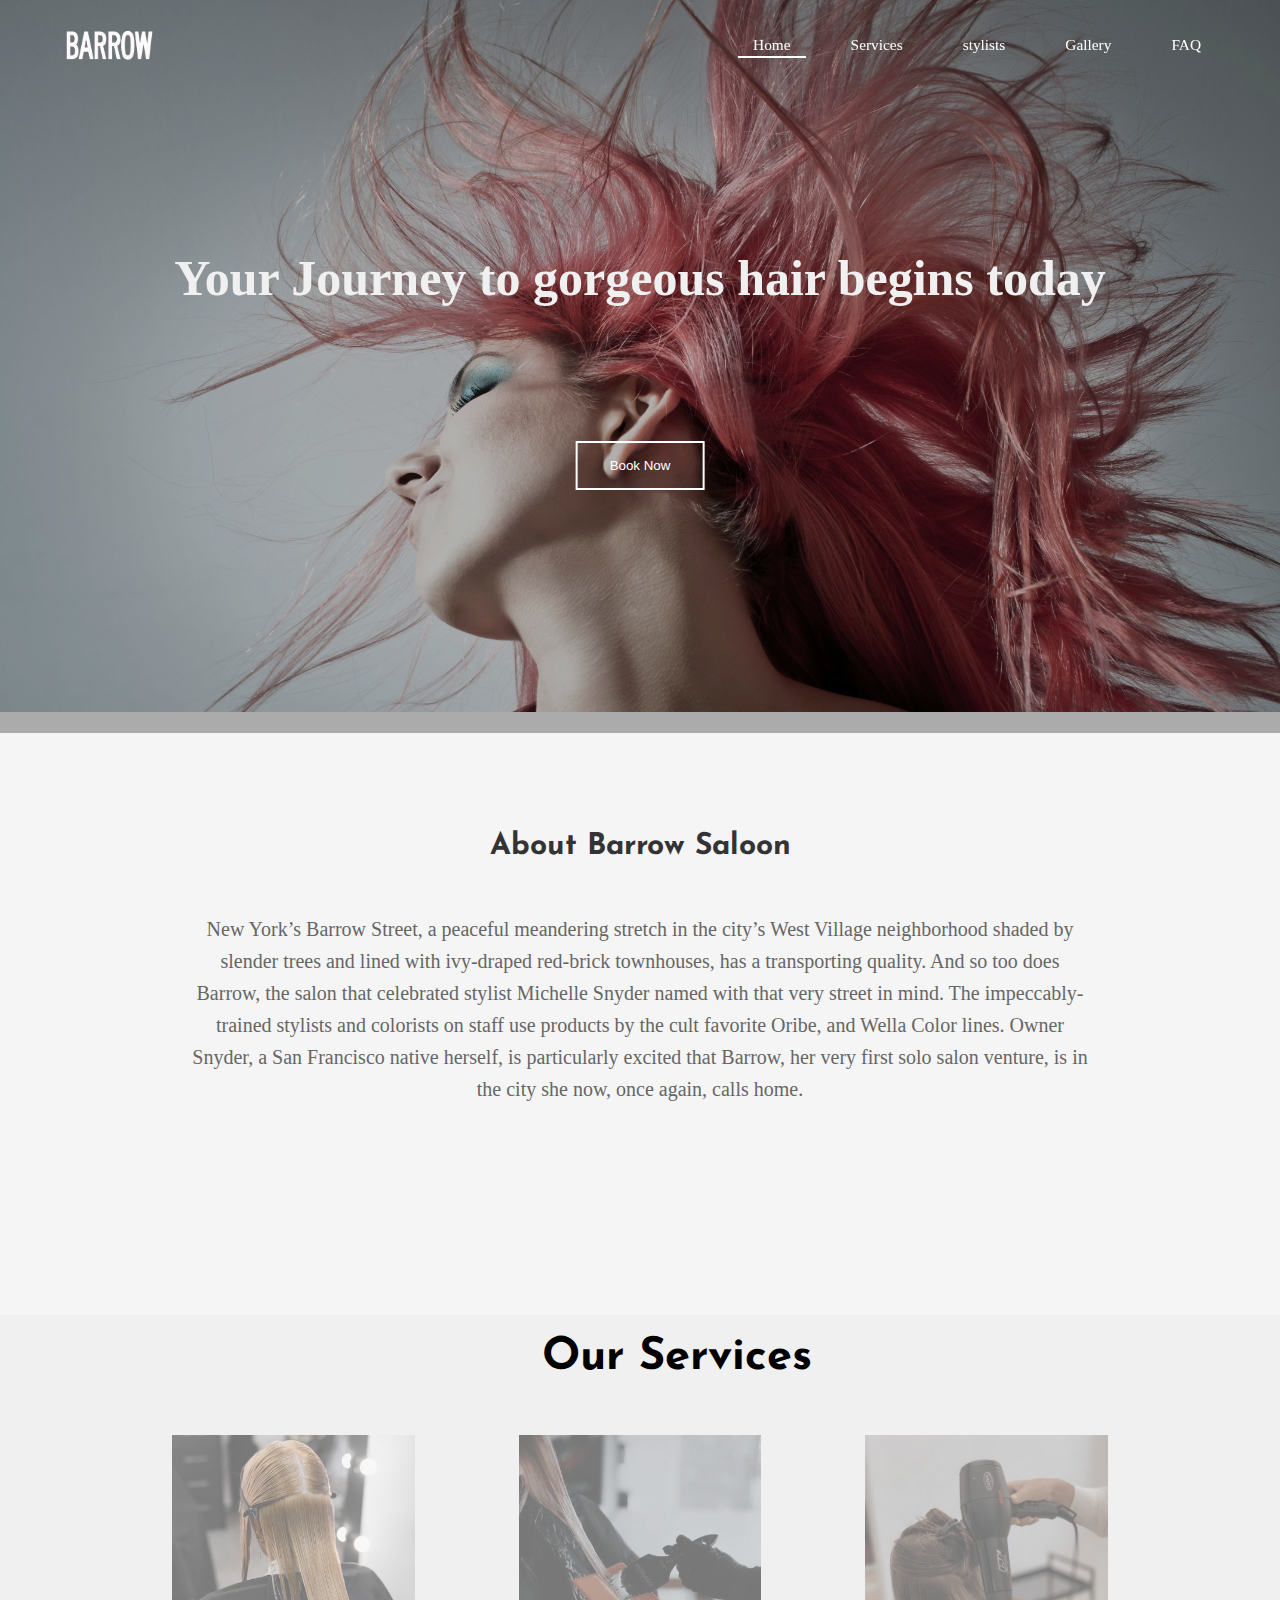
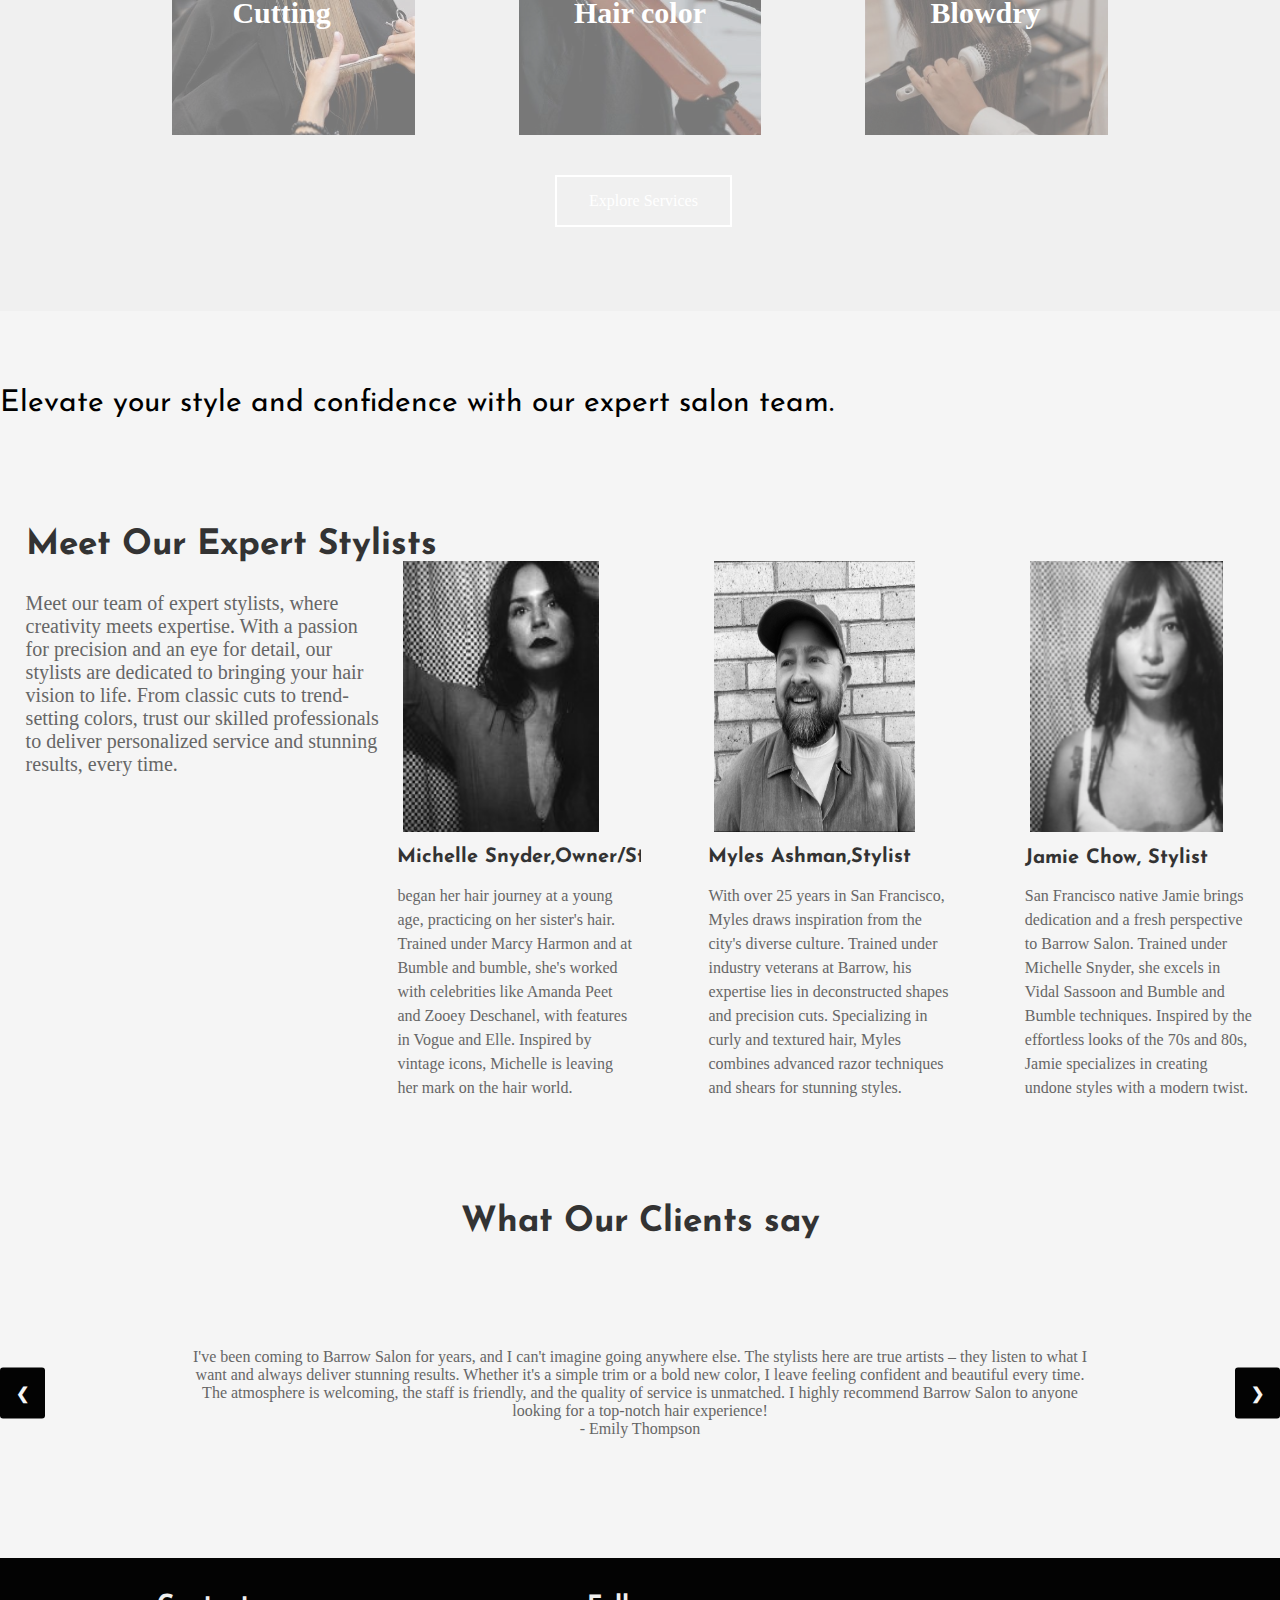
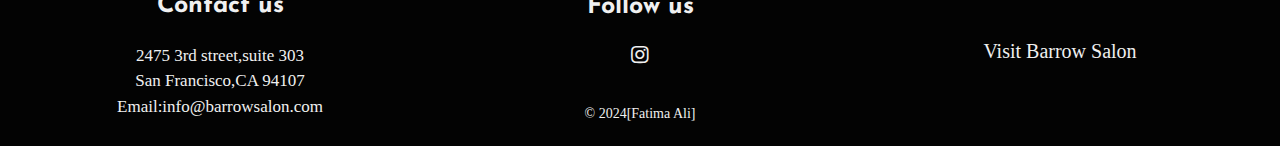
<file: Index.html>
<!DOCTYPE html>
<html lang="en">
<head>
    <meta charset="UTF-8">
    <meta name="viewport" content="width=device-width, initial-scale=1.0">
    <title>Home</title>
    <!-- link to external css-->
    <link rel="Stylesheet" type="text/css" href="../css/style.css">
    <!--link to external javascript-->
   <script src="../javascript/index.js"></script>
   <!--link to google fonts-->
   <link rel="preconnect" href="https://fonts.googleapis.com">
<link rel="preconnect" href="https://fonts.gstatic.com" crossorigin>
<link href="https://fonts.googleapis.com/css2?family=Josefin+Sans:ital,wght@0,100..700;1,100..700&family=Playfair+Display:ital,wght@0,400..900;1,400..900&display=swap" rel="stylesheet">
<!--link to font awesome-->
<link rel="stylesheet" href="https://cdnjs.cloudflare.com/ajax/libs/font-awesome/5.15.4/css/all.min.css">
<!--link to favicon-->
<link rel="icon" type="image/png" sizes="192x192" href="../imgs/favicon-192x192.png">

</head>
<body>

  <!--Header section-->
  <header>

    <!--logo-->
    <img src ="../imgs/barrow.png"  alt="barrow salon logo" >
    
    <!--navigation bar-->
     <nav>
     <ul>
       <li> <a href="index.html" class="active">Home</a></li><!--link to home page-->
       <li> <a href="pages/services.html" target="_blank">Services</a></li><!--Active link to Services page-->
        <li><a href="pages/Experts.html">stylists</a></li><!--link to stylists page-->
       <li> <a href="pages/gallery.html">Gallery</a></li><!--link to Gallery page-->
       <li> <a href="pages/FAQ.html">FAQ</a></li><!--link to FAQ page-->
     </ul>
     </nav>

   </header>
   <!--end of Header section-->

   
    <!--background image header-->
     <div class="pic">
      <img src="../imgs/woman3.jpg">
      
      <!--text overlay-->
      <div class="bg-overlay"></div>
<div class="content">
      <div class="over">
      <h1>Your Journey to gorgeous hair begins today</h1>
      </div>
      <!--button-->
      <button class="btn"><a href="book.html">Book Now</a></button>
     </div>
     </div>

     <!--Main-->
     <main>

      <!--About us section-->
     <div class="about">
      <h2>About Barrow Saloon</h2>
      <p>New York’s Barrow Street, a peaceful meandering stretch in the city’s West Village neighborhood shaded by slender trees and lined with ivy-draped red-brick townhouses, has a transporting quality. And so too does Barrow, the salon that celebrated stylist Michelle Snyder named with that very street in mind. The impeccably-trained stylists and colorists on staff use products by the cult favorite Oribe, and Wella Color lines. Owner Snyder, a San Francisco native herself, is particularly excited that Barrow, her very first solo salon venture, is in the city she now, once again, calls home.</p>
  </div>

    <!--end of About us-->

    <!--Services section-->
    
      <div class="services" id="Services">
        <h2>Our Services</h2>
       
     
      <div class="service">
        <img src="../imgs/haircutting.jpg" alt="Haircutting service">
        <div class="text1">Cutting</div>
      </div>
      <div class="service">
        <img src="../imgs/haircolor.jpg" alt="Haircoloring services">
        <div class="text2">Hair color</div>
      </div>
      <div class="service">
        <img src="../imgs/Blowdry.jpg" alt="blowdry services">
        <div class="text3">Blowdry</div>
        <div class="button"><a href="services.html">Explore Services</a></div>
      
      </div>
    </div>
    
   </main>
   <!--End of services section-->


     <!--sliding text section-->
      <div class="sliding-text">
        <div class="text" >Elevate your style and confidence with our expert salon team.</div>
      </div>
      <!--End of sliding text section-->
      
      <!--stylist section-->
      <section class="stylist">
       <!--heading of stylist section-->
        <h2>Meet Our Expert Stylists</h2>
         <!--paragraph of stylist section-->
        <p>Meet our team of expert stylists, where creativity meets expertise. With a passion for precision and an eye for detail, our stylists are dedicated to bringing your hair vision to life. From classic cuts to trend-setting colors, trust our skilled professionals to deliver personalized service and stunning results, every time.</p>
      <!--cards -->
        <div class="card-container">
        <div class="card">
          <img src="../imgs/michelle.jpg">
          <div class="card-content">
           <h2>Michelle Snyder,Owner/Stylist</h2>
           <p> began her hair journey at a young age, practicing on her sister's hair. Trained under Marcy Harmon and at Bumble and bumble, she's worked with celebrities like Amanda Peet and Zooey Deschanel, with features in Vogue and Elle. Inspired by vintage icons, Michelle is leaving her mark on the hair world.</p>
          </div>
        </div>
        
       
          <div class="card">
              <img src="../imgs/image1.jpg" >
              <div class="card-content">
              <h2>Myles Ashman,Stylist</h2>
              <p>With over 25 years in San Francisco, Myles draws inspiration from the city's diverse culture. Trained under industry veterans at Barrow, his expertise lies in deconstructed shapes and precision cuts. Specializing in curly and textured hair, Myles combines advanced razor techniques and shears for stunning styles.</p>
            </div>
          </div>
     
      
          <div class="card">
            <img src="../imgs/jamie.png" >
            <div class="card-content">
            <h2>Jamie Chow, Stylist</h2>
            <p>San Francisco native Jamie brings dedication and a fresh perspective to Barrow Salon. Trained under Michelle Snyder, she excels in Vidal Sassoon and Bumble and Bumble techniques. Inspired by the effortless looks of the 70s and 80s, Jamie specializes in creating undone styles with a modern twist.</p>
        </div>
        </div>
        </div>
       
      </section>
       <!--end of stylist section-->


    
      <!-- Reviews section -->
      <section class="reviews">
        <h2>What Our Clients say</h2>
        <div class="slideshow-wrapper">
          <div class="slideshow-container">
            <div class="myslides">
              <p>I've been coming to Barrow Salon for years, and I can't imagine going anywhere else. The stylists here are true artists – they listen to what I want and always deliver stunning results. Whether it's a simple trim or a bold new color, I leave feeling confident and beautiful every time. The atmosphere is welcoming, the staff is friendly, and the quality of service is unmatched. I highly recommend Barrow Salon to anyone looking for a top-notch hair experience!<br>- Emily Thompson</p>
            </div>
            <div class="myslides">
              <p>I'm so grateful to have found Barrow Salon. As someone with curly hair, finding a stylist who knows how to work with my natural texture has always been a challenge. But Myles at Barrow Salon is a curly hair wizard! He's patient, knowledgeable, and always knows how to make my curls look their best. I leave feeling like a million bucks every time!<br>- Alexa Rodriguez</p>
            </div>
            <div class="myslides">
              <p>I've been a loyal client of Barrow Salon for years, and for a good reason. Michelle and her team consistently exceed my expectations with their talent and professionalism. Whether I'm in for a trim or a complete style overhaul, I know I'm in good hands. Plus, the salon's chic ambiance and friendly staff make every visit a pleasure!<br>- Lara Smith</p>
            </div>
          </div>
          <!--Navigation buttons-->
          <div class="nav-buttons">
            <div class="prev" onclick="plusSlides(-1)">&#10094;</div>
            <div class="prev" onclick="plusSlides(1)">&#10095;</div>
          </div>
        </div>
      </section>
       <!--End of reviews section-->

   <!--footer section-->
     <footer>
      
      <div class="footer-section">
        <div class="footer-column">

          <h3>Contact us</h3>
          <p>2475 3rd street,suite 303<br>San Francisco,CA 94107<br>Email:info@barrowsalon.com</p>
        </div>
        <div class="social-media">
          <h3>Follow us</h3>
          <a href="https://www.instagram.com/barrowsalon/" target="_blank"><i class="fab fa-instagram"></i></a>
        </div>
        <div class="website">
          <a href="https://www.barrowsalon.com" target="_blank">Visit Barrow Salon</a>
        </div>
        <div class="copyright">
          <p>&copy; 2024[Fatima Ali]</p>
        </div>

      </div>
     </footer>
      <!--End of footer section-->
      

      
   </body>
    </html>
</file>
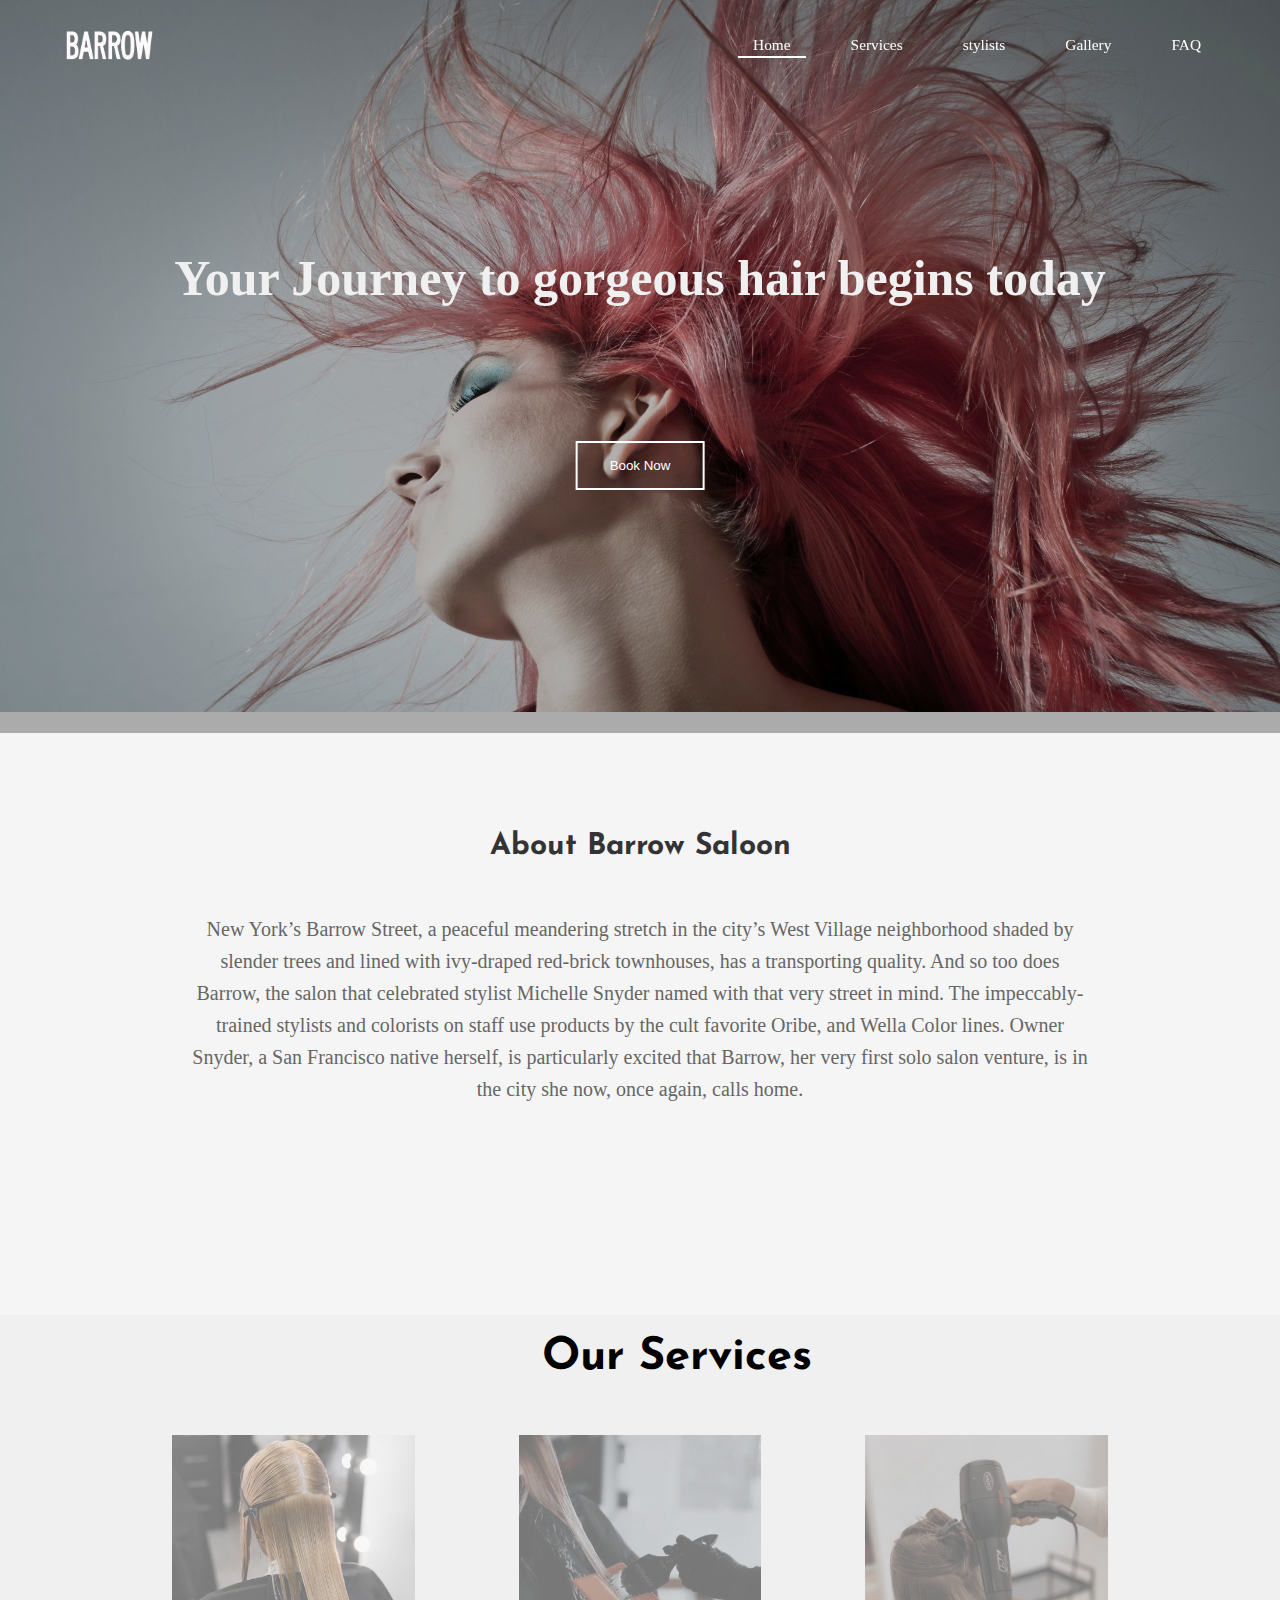
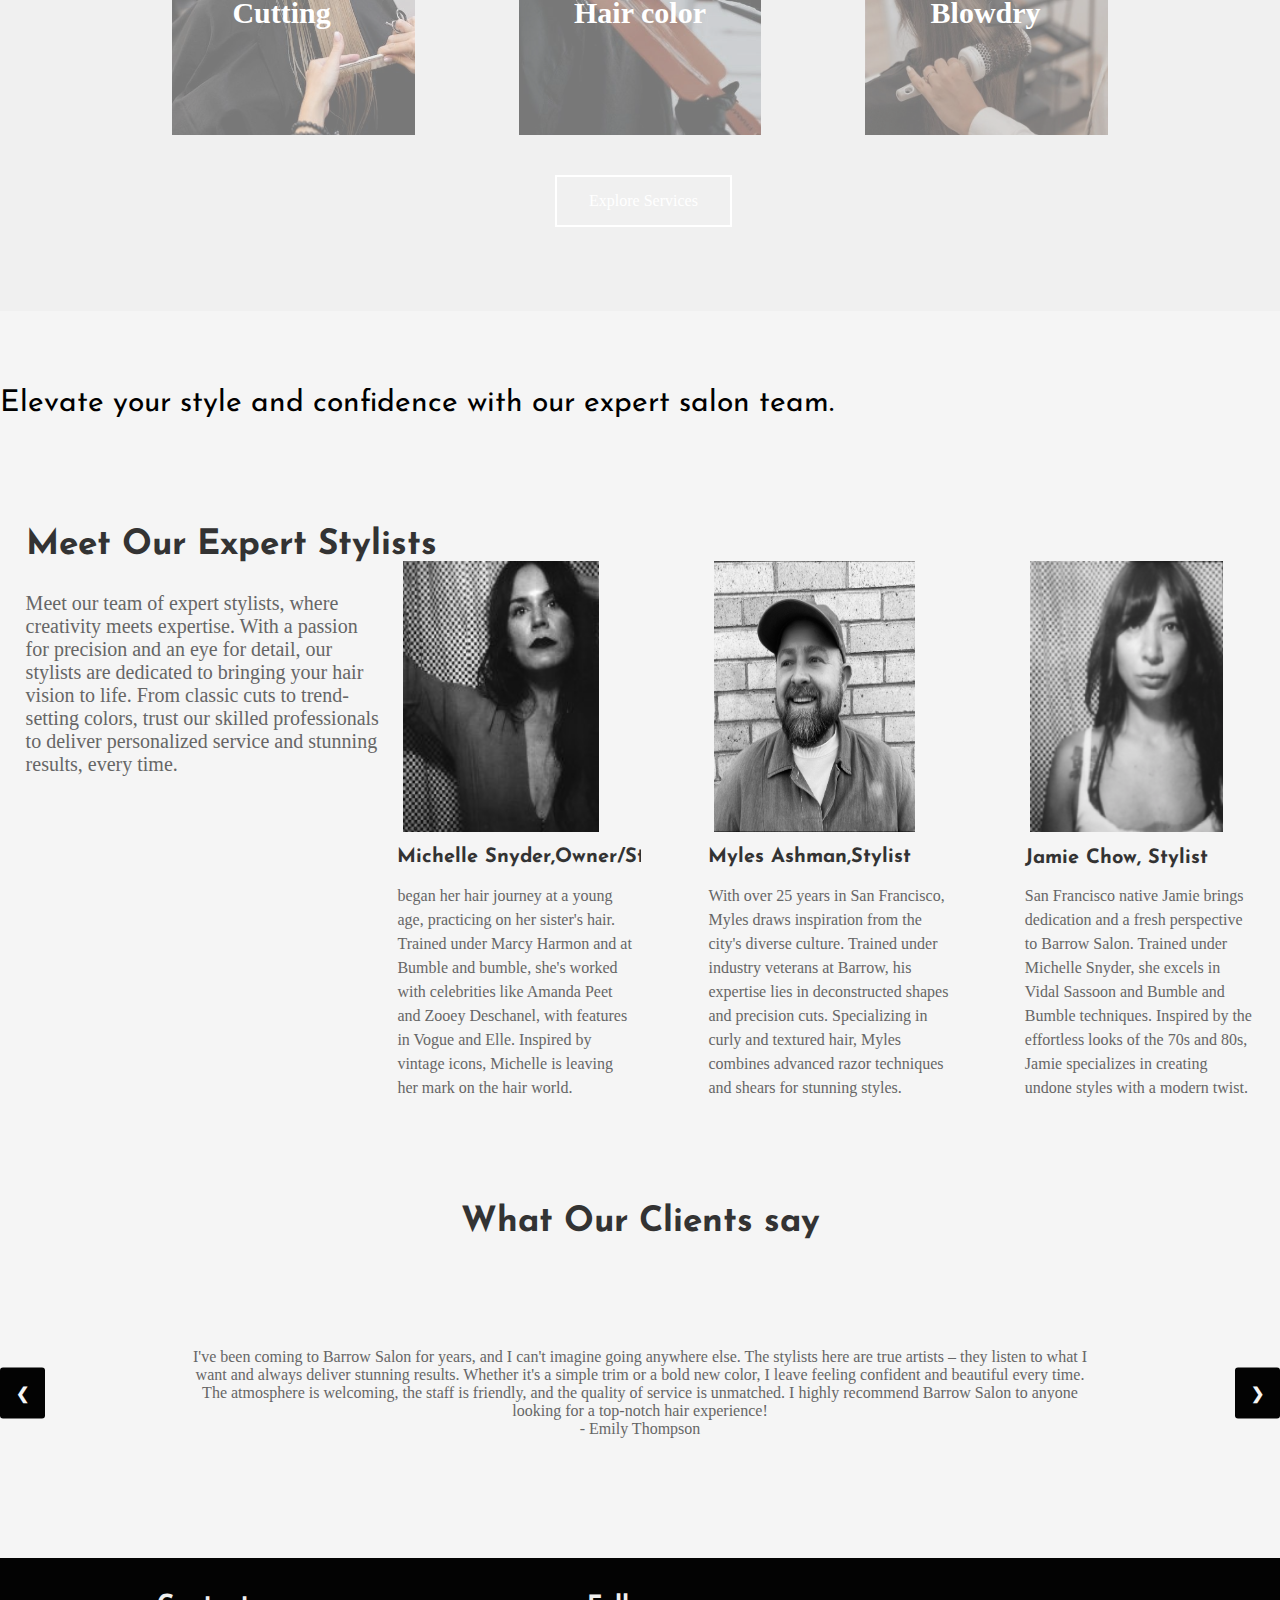
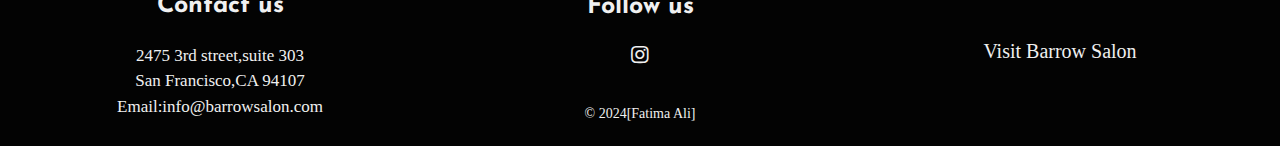
<file: index.html>
<!DOCTYPE html>
<html lang="en">
<head>
    <meta charset="UTF-8">
    <meta name="viewport" content="width=device-width, initial-scale=1.0">
    <title>Home</title>
    <!-- link to external css-->
    <link rel="Stylesheet" type="text/css" href="../css/style.css">
    <!--link to external javascript-->
   <script src="../javascript/index.js"></script>
   <!--link to google fonts-->
   <link rel="preconnect" href="https://fonts.googleapis.com">
<link rel="preconnect" href="https://fonts.gstatic.com" crossorigin>
<link href="https://fonts.googleapis.com/css2?family=Josefin+Sans:ital,wght@0,100..700;1,100..700&family=Playfair+Display:ital,wght@0,400..900;1,400..900&display=swap" rel="stylesheet">
<!--link to font awesome-->
<link rel="stylesheet" href="https://cdnjs.cloudflare.com/ajax/libs/font-awesome/5.15.4/css/all.min.css">
<!--link to favicon-->
<link rel="icon" type="image/png" sizes="192x192" href="../imgs/favicon-192x192.png">

</head>
<body>

  <!--Header section-->
  <header>

    <!--logo-->
    <img src ="../imgs/barrow.png"  alt="barrow salon logo" >
    
    <!--navigation bar-->
     <nav>
     <ul>
       <li> <a href="index.html" class="active">Home</a></li><!--link to home page-->
       <li> <a href="pages/services.html" target="_blank">Services</a></li><!--Active link to Services page-->
        <li><a href="pages/Experts.html">stylists</a></li><!--link to stylists page-->
       <li> <a href="pages/gallery.html">Gallery</a></li><!--link to Gallery page-->
       <li> <a href="pages/FAQ.html">FAQ</a></li><!--link to FAQ page-->
     </ul>
     </nav>

   </header>
   <!--end of Header section-->

   
    <!--background image header-->
     <div class="pic">
      <img src="../imgs/woman3.jpg">
      
      <!--text overlay-->
      <div class="bg-overlay"></div>
<div class="content">
      <div class="over">
      <h1>Your Journey to gorgeous hair begins today</h1>
      </div>
      <!--button-->
      <button class="btn"><a href="pages/book.html">Book Now</a></button>
     </div>
     </div>

     <!--Main-->
     <main>

      <!--About us section-->
     <div class="about">
      <h2>About Barrow Saloon</h2>
      <p>New York’s Barrow Street, a peaceful meandering stretch in the city’s West Village neighborhood shaded by slender trees and lined with ivy-draped red-brick townhouses, has a transporting quality. And so too does Barrow, the salon that celebrated stylist Michelle Snyder named with that very street in mind. The impeccably-trained stylists and colorists on staff use products by the cult favorite Oribe, and Wella Color lines. Owner Snyder, a San Francisco native herself, is particularly excited that Barrow, her very first solo salon venture, is in the city she now, once again, calls home.</p>
  </div>

    <!--end of About us-->

    <!--Services section-->
    
      <div class="services" id="Services">
        <h2>Our Services</h2>
       
     
      <div class="service">
        <img src="../imgs/haircutting.jpg" alt="Haircutting service">
        <div class="text1">Cutting</div>
      </div>
      <div class="service">
        <img src="../imgs/haircolor.jpg" alt="Haircoloring services">
        <div class="text2">Hair color</div>
      </div>
      <div class="service">
        <img src="../imgs/Blowdry.jpg" alt="blowdry services">
        <div class="text3">Blowdry</div>
        <div class="button"><a href="pages/services.html">Explore Services</a></div>
      
      </div>
    </div>
    
   </main>
   <!--End of services section-->


     <!--sliding text section-->
      <div class="sliding-text">
        <div class="text" >Elevate your style and confidence with our expert salon team.</div>
      </div>
      <!--End of sliding text section-->
      
      <!--stylist section-->
      <section class="stylist">
       <!--heading of stylist section-->
        <h2>Meet Our Expert Stylists</h2>
         <!--paragraph of stylist section-->
        <p>Meet our team of expert stylists, where creativity meets expertise. With a passion for precision and an eye for detail, our stylists are dedicated to bringing your hair vision to life. From classic cuts to trend-setting colors, trust our skilled professionals to deliver personalized service and stunning results, every time.</p>
      <!--cards -->
        <div class="card-container">
        <div class="card">
          <img src="../imgs/michelle.jpg">
          <div class="card-content">
           <h2>Michelle Snyder,Owner/Stylist</h2>
           <p> began her hair journey at a young age, practicing on her sister's hair. Trained under Marcy Harmon and at Bumble and bumble, she's worked with celebrities like Amanda Peet and Zooey Deschanel, with features in Vogue and Elle. Inspired by vintage icons, Michelle is leaving her mark on the hair world.</p>
          </div>
        </div>
        
       
          <div class="card">
              <img src="../imgs/image1.jpg" >
              <div class="card-content">
              <h2>Myles Ashman,Stylist</h2>
              <p>With over 25 years in San Francisco, Myles draws inspiration from the city's diverse culture. Trained under industry veterans at Barrow, his expertise lies in deconstructed shapes and precision cuts. Specializing in curly and textured hair, Myles combines advanced razor techniques and shears for stunning styles.</p>
            </div>
          </div>
     
      
          <div class="card">
            <img src="../imgs/jamie.png" >
            <div class="card-content">
            <h2>Jamie Chow, Stylist</h2>
            <p>San Francisco native Jamie brings dedication and a fresh perspective to Barrow Salon. Trained under Michelle Snyder, she excels in Vidal Sassoon and Bumble and Bumble techniques. Inspired by the effortless looks of the 70s and 80s, Jamie specializes in creating undone styles with a modern twist.</p>
        </div>
        </div>
        </div>
       
      </section>
       <!--end of stylist section-->


    
      <!-- Reviews section -->
      <section class="reviews">
        <h2>What Our Clients say</h2>
        <div class="slideshow-wrapper">
          <div class="slideshow-container">
            <div class="myslides">
              <p>I've been coming to Barrow Salon for years, and I can't imagine going anywhere else. The stylists here are true artists – they listen to what I want and always deliver stunning results. Whether it's a simple trim or a bold new color, I leave feeling confident and beautiful every time. The atmosphere is welcoming, the staff is friendly, and the quality of service is unmatched. I highly recommend Barrow Salon to anyone looking for a top-notch hair experience!<br>- Emily Thompson</p>
            </div>
            <div class="myslides">
              <p>I'm so grateful to have found Barrow Salon. As someone with curly hair, finding a stylist who knows how to work with my natural texture has always been a challenge. But Myles at Barrow Salon is a curly hair wizard! He's patient, knowledgeable, and always knows how to make my curls look their best. I leave feeling like a million bucks every time!<br>- Alexa Rodriguez</p>
            </div>
            <div class="myslides">
              <p>I've been a loyal client of Barrow Salon for years, and for a good reason. Michelle and her team consistently exceed my expectations with their talent and professionalism. Whether I'm in for a trim or a complete style overhaul, I know I'm in good hands. Plus, the salon's chic ambiance and friendly staff make every visit a pleasure!<br>- Lara Smith</p>
            </div>
          </div>
          <!--Navigation buttons-->
          <div class="nav-buttons">
            <div class="prev" onclick="plusSlides(-1)">&#10094;</div>
            <div class="prev" onclick="plusSlides(1)">&#10095;</div>
          </div>
        </div>
      </section>
       <!--End of reviews section-->

   <!--footer section-->
     <footer>
      
      <div class="footer-section">
        <div class="footer-column">

          <h3>Contact us</h3>
          <p>2475 3rd street,suite 303<br>San Francisco,CA 94107<br>Email:info@barrowsalon.com</p>
        </div>
        <div class="social-media">
          <h3>Follow us</h3>
          <a href="https://www.instagram.com/barrowsalon/" target="_blank"><i class="fab fa-instagram"></i></a>
        </div>
        <div class="website">
          <a href="https://www.barrowsalon.com" target="_blank">Visit Barrow Salon</a>
        </div>
        <div class="copyright">
          <p>&copy; 2024[Fatima Ali]</p>
        </div>

      </div>
     </footer>
      <!--End of footer section-->
      

      
   </body>
    </html>
</file>
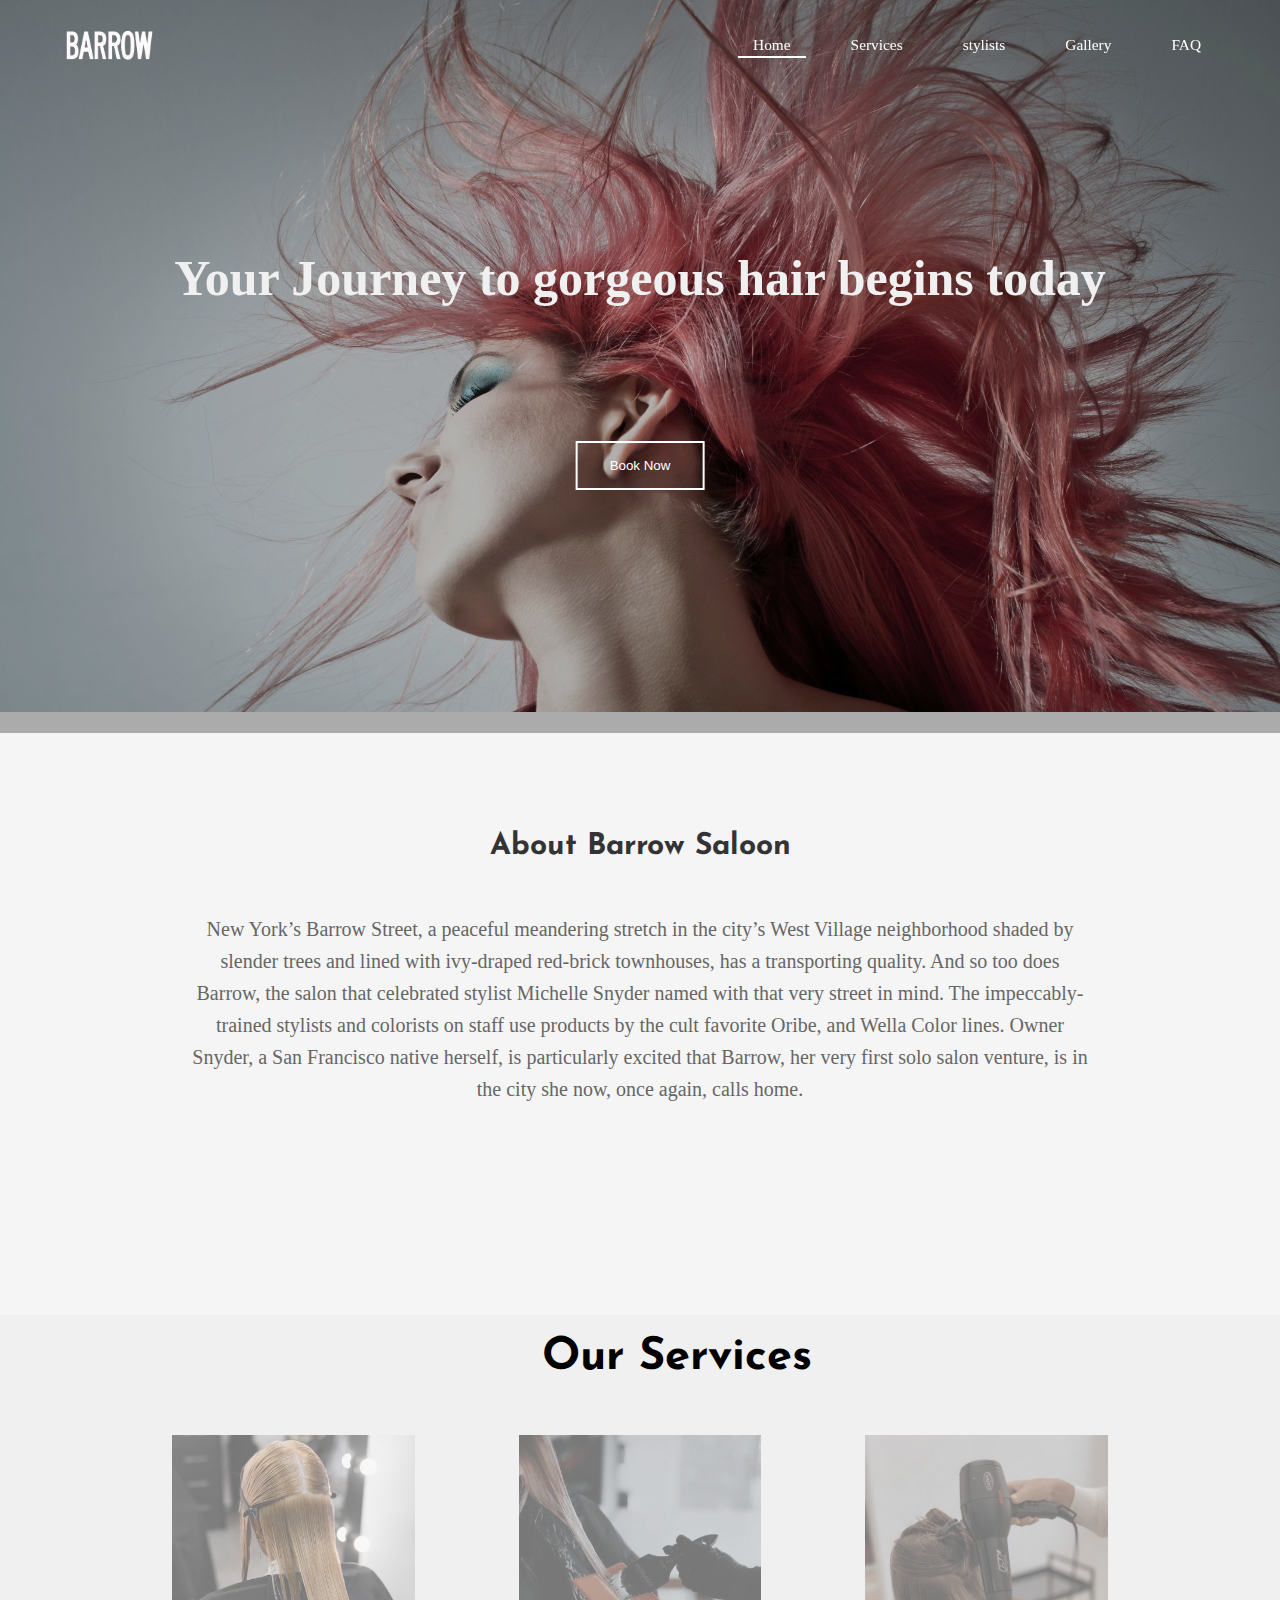
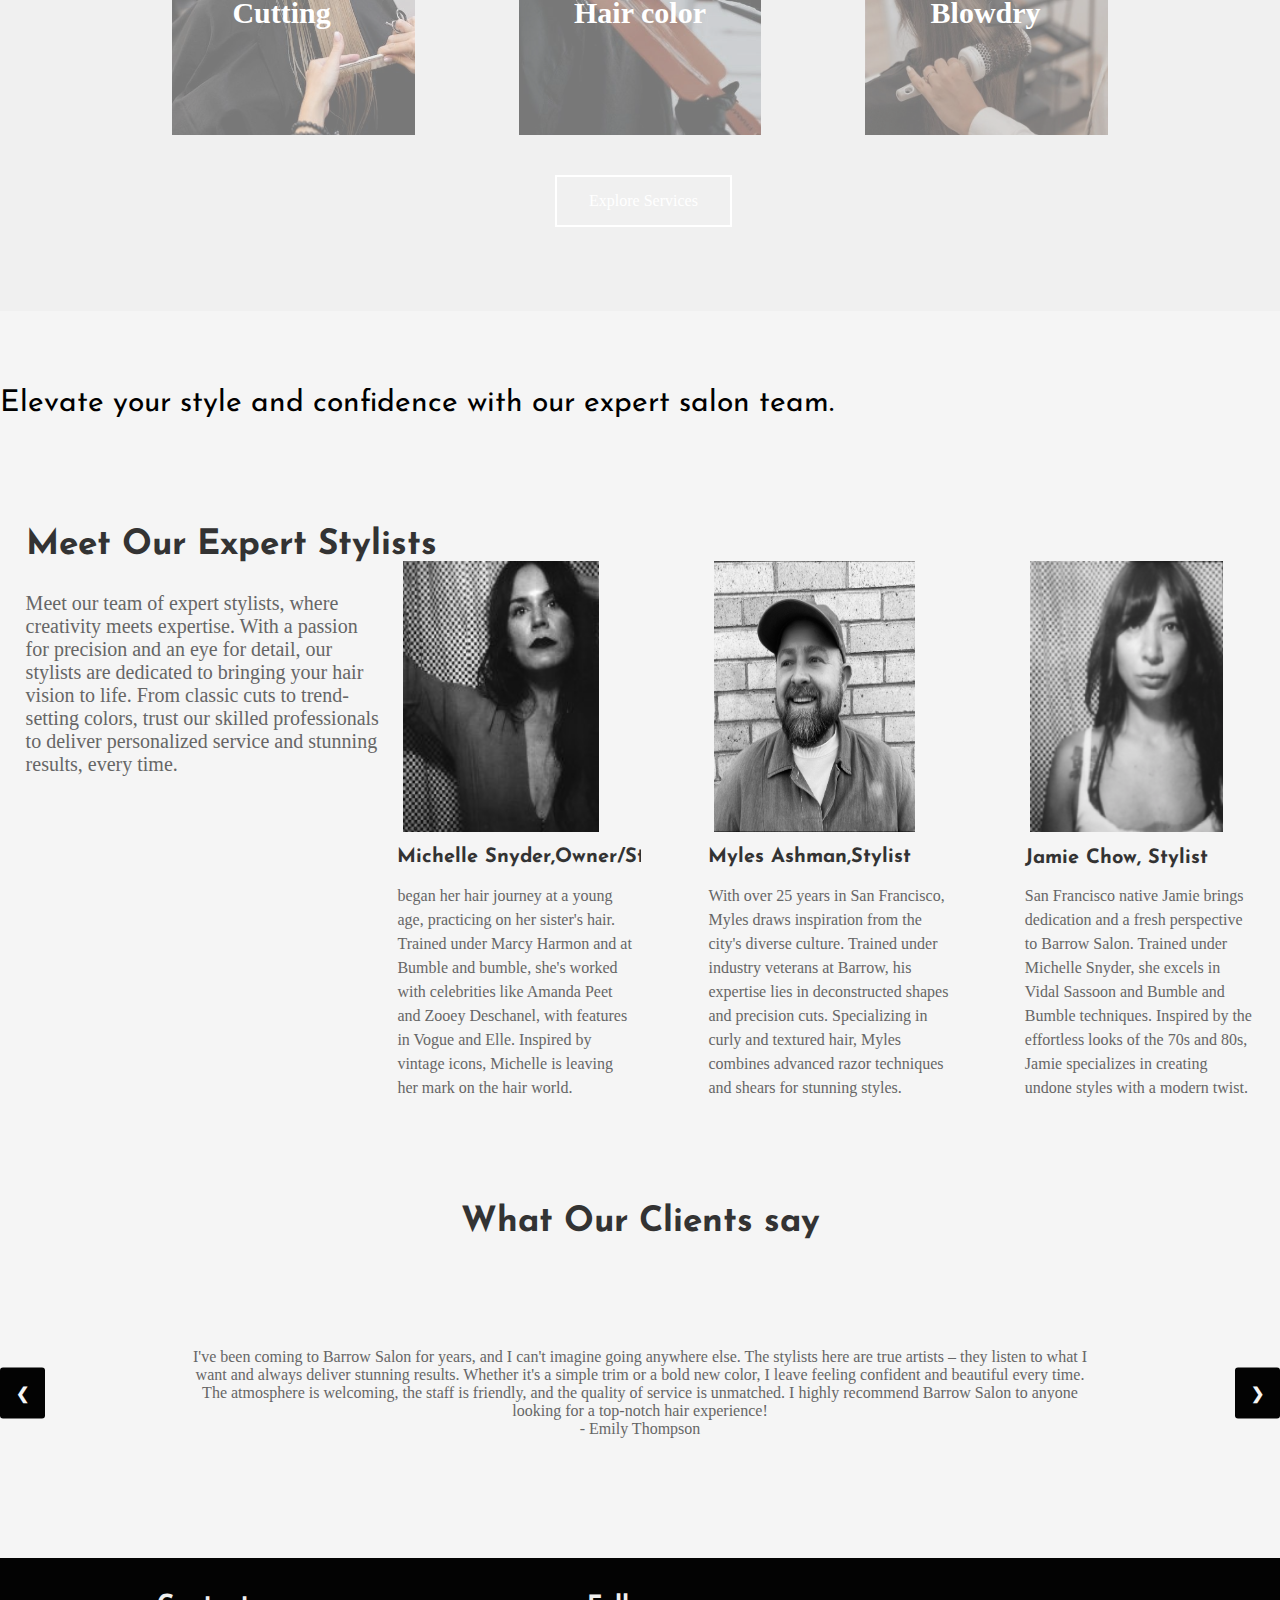
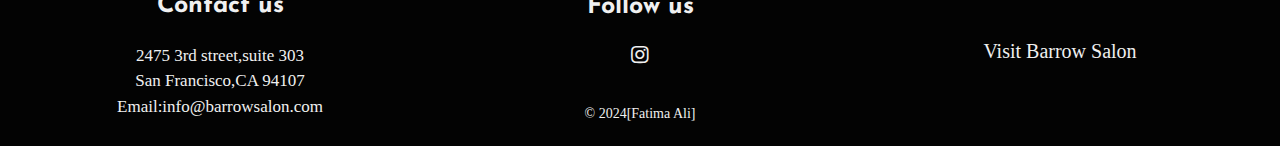
<file: a_Home.html>
<!DOCTYPE html>
<html lang="en">
<head>
    <meta charset="UTF-8">
    <meta name="viewport" content="width=device-width, initial-scale=1.0">
    <title>Home</title>
    <!-- link to external css-->
    <link rel="Stylesheet" type="text/css" href="../css/style.css">
    <!--link to external javascript-->
   <script src="../javascript/index.js"></script>
   <!--link to google fonts-->
   <link rel="preconnect" href="https://fonts.googleapis.com">
<link rel="preconnect" href="https://fonts.gstatic.com" crossorigin>
<link href="https://fonts.googleapis.com/css2?family=Josefin+Sans:ital,wght@0,100..700;1,100..700&family=Playfair+Display:ital,wght@0,400..900;1,400..900&display=swap" rel="stylesheet">
<!--link to font awesome-->
<link rel="stylesheet" href="https://cdnjs.cloudflare.com/ajax/libs/font-awesome/5.15.4/css/all.min.css">
<!--link to favicon-->
<link rel="icon" type="image/png" sizes="192x192" href="../imgs/favicon-192x192.png">

</head>
<body>

  <!--header section-->
  <header>

    <!--logo-->
    <img src ="../imgs/barrow.png"  alt="barrow salon logo" >
    
    <!--navigation bar-->
     <nav>
     <ul>
       <li> <a href="Home.html" class="active">Home</a></li><!--link to home page-->
       <li> <a href="services.html" target="_blank">Services</a></li><!--Active link to Services page-->
        <li><a href="Experts.html">stylists</a></li><!--link to stylists page-->
       <li> <a href="gallery.html">Gallery</a></li><!--link to Gallery page-->
       <li> <a href="FAQ.html">FAQ</a></li><!--link to FAQ page-->
     </ul>
     </nav>

   </header>
   <!--end of header section-->

   
    <!--background image header-->
     <div class="pic">
      <img src="../imgs/woman3.jpg">
      
      <!--text overlay-->
      <div class="bg-overlay"></div>
<div class="content">
      <div class="over">
      <h1>Your Journey to gorgeous hair begins today</h1>
      </div>
      <!--button-->
      <button class="btn"><a href="book.html">Book Now</a></button>
     </div>
     </div>

     <!--Main-->
     <main>

      <!--About us section-->
     <div class="about">
      <h2>About Barrow Saloon</h2>
      <p>New York’s Barrow Street, a peaceful meandering stretch in the city’s West Village neighborhood shaded by slender trees and lined with ivy-draped red-brick townhouses, has a transporting quality. And so too does Barrow, the salon that celebrated stylist Michelle Snyder named with that very street in mind. The impeccably-trained stylists and colorists on staff use products by the cult favorite Oribe, and Wella Color lines. Owner Snyder, a San Francisco native herself, is particularly excited that Barrow, her very first solo salon venture, is in the city she now, once again, calls home.</p>
  </div>

    <!--end of About us-->

    <!--Services section-->
    
      <div class="services" id="Services">
        <h2>Our Services</h2>
       
     
      <div class="service">
        <img src="../imgs/haircutting.jpg" alt="Haircutting service">
        <div class="text1">Cutting</div>
      </div>
      <div class="service">
        <img src="../imgs/haircolor.jpg" alt="Haircoloring services">
        <div class="text2">Hair color</div>
      </div>
      <div class="service">
        <img src="../imgs/Blowdry.jpg" alt="blowdry services">
        <div class="text3">Blowdry</div>
        <div class="button"><a href="services.html">Explore Services</a></div>
      
      </div>
    </div>
    
   </main>
   <!--End of services section-->


     <!--sliding text section-->
      <div class="sliding-text">
        <div class="text" >Elevate your style and confidence with our expert salon team.</div>
      </div>
      <!--End of sliding text section-->
      
      <!--stylist section-->
      <section class="stylist">
       <!--heading of stylist section-->
        <h2>Meet Our Expert Stylists</h2>
         <!--paragraph of stylist section-->
        <p>Meet our team of expert stylists, where creativity meets expertise. With a passion for precision and an eye for detail, our stylists are dedicated to bringing your hair vision to life. From classic cuts to trend-setting colors, trust our skilled professionals to deliver personalized service and stunning results, every time.</p>
      <!--cards -->
        <div class="card-container">
        <div class="card">
          <img src="../imgs/michelle.jpg">
          <div class="card-content">
           <h2>Michelle Snyder,Owner/Stylist</h2>
           <p> began her hair journey at a young age, practicing on her sister's hair. Trained under Marcy Harmon and at Bumble and bumble, she's worked with celebrities like Amanda Peet and Zooey Deschanel, with features in Vogue and Elle. Inspired by vintage icons, Michelle is leaving her mark on the hair world.</p>
          </div>
        </div>
        
       
          <div class="card">
              <img src="../imgs/image1.jpg" >
              <div class="card-content">
              <h2>Myles Ashman,Stylist</h2>
              <p>With over 25 years in San Francisco, Myles draws inspiration from the city's diverse culture. Trained under industry veterans at Barrow, his expertise lies in deconstructed shapes and precision cuts. Specializing in curly and textured hair, Myles combines advanced razor techniques and shears for stunning styles.</p>
            </div>
          </div>
     
      
          <div class="card">
            <img src="../imgs/jamie.png" >
            <div class="card-content">
            <h2>Jamie Chow, Stylist</h2>
            <p>San Francisco native Jamie brings dedication and a fresh perspective to Barrow Salon. Trained under Michelle Snyder, she excels in Vidal Sassoon and Bumble and Bumble techniques. Inspired by the effortless looks of the 70s and 80s, Jamie specializes in creating undone styles with a modern twist.</p>
        </div>
        </div>
        </div>
       
      </section>
       <!--end of stylist section-->


    
      <!-- Reviews section -->
      <section class="reviews">
        <h2>What Our Clients say</h2>
        <div class="slideshow-wrapper">
          <div class="slideshow-container">
            <div class="myslides">
              <p>I've been coming to Barrow Salon for years, and I can't imagine going anywhere else. The stylists here are true artists – they listen to what I want and always deliver stunning results. Whether it's a simple trim or a bold new color, I leave feeling confident and beautiful every time. The atmosphere is welcoming, the staff is friendly, and the quality of service is unmatched. I highly recommend Barrow Salon to anyone looking for a top-notch hair experience!<br>- Emily Thompson</p>
            </div>
            <div class="myslides">
              <p>I'm so grateful to have found Barrow Salon. As someone with curly hair, finding a stylist who knows how to work with my natural texture has always been a challenge. But Myles at Barrow Salon is a curly hair wizard! He's patient, knowledgeable, and always knows how to make my curls look their best. I leave feeling like a million bucks every time!<br>- Alexa Rodriguez</p>
            </div>
            <div class="myslides">
              <p>I've been a loyal client of Barrow Salon for years, and for a good reason. Michelle and her team consistently exceed my expectations with their talent and professionalism. Whether I'm in for a trim or a complete style overhaul, I know I'm in good hands. Plus, the salon's chic ambiance and friendly staff make every visit a pleasure!<br>- Lara Smith</p>
            </div>
          </div>
          <!--Navigation buttons-->
          <div class="nav-buttons">
            <div class="prev" onclick="plusSlides(-1)">&#10094;</div>
            <div class="prev" onclick="plusSlides(1)">&#10095;</div>
          </div>
        </div>
      </section>
       <!--End of reviews section-->

   <!--footer section-->
     <footer>
      
      <div class="footer-section">
        <div class="footer-column">

          <h3>Contact us</h3>
          <p>2475 3rd street,suite 303<br>San Francisco,CA 94107<br>Email:info@barrowsalon.com</p>
        </div>
        <div class="social-media">
          <h3>Follow us</h3>
          <a href="https://www.instagram.com/barrowsalon/" target="_blank"><i class="fab fa-instagram"></i></a>
        </div>
        <div class="website">
          <a href="https://www.barrowsalon.com" target="_blank">Visit Barrow Salon</a>
        </div>
        <div class="copyright">
          <p>&copy; 2024[Fatima Ali]</p>
        </div>

      </div>
     </footer>
      <!--End of footer section-->
      

      
   </body>
    </html>
</file>
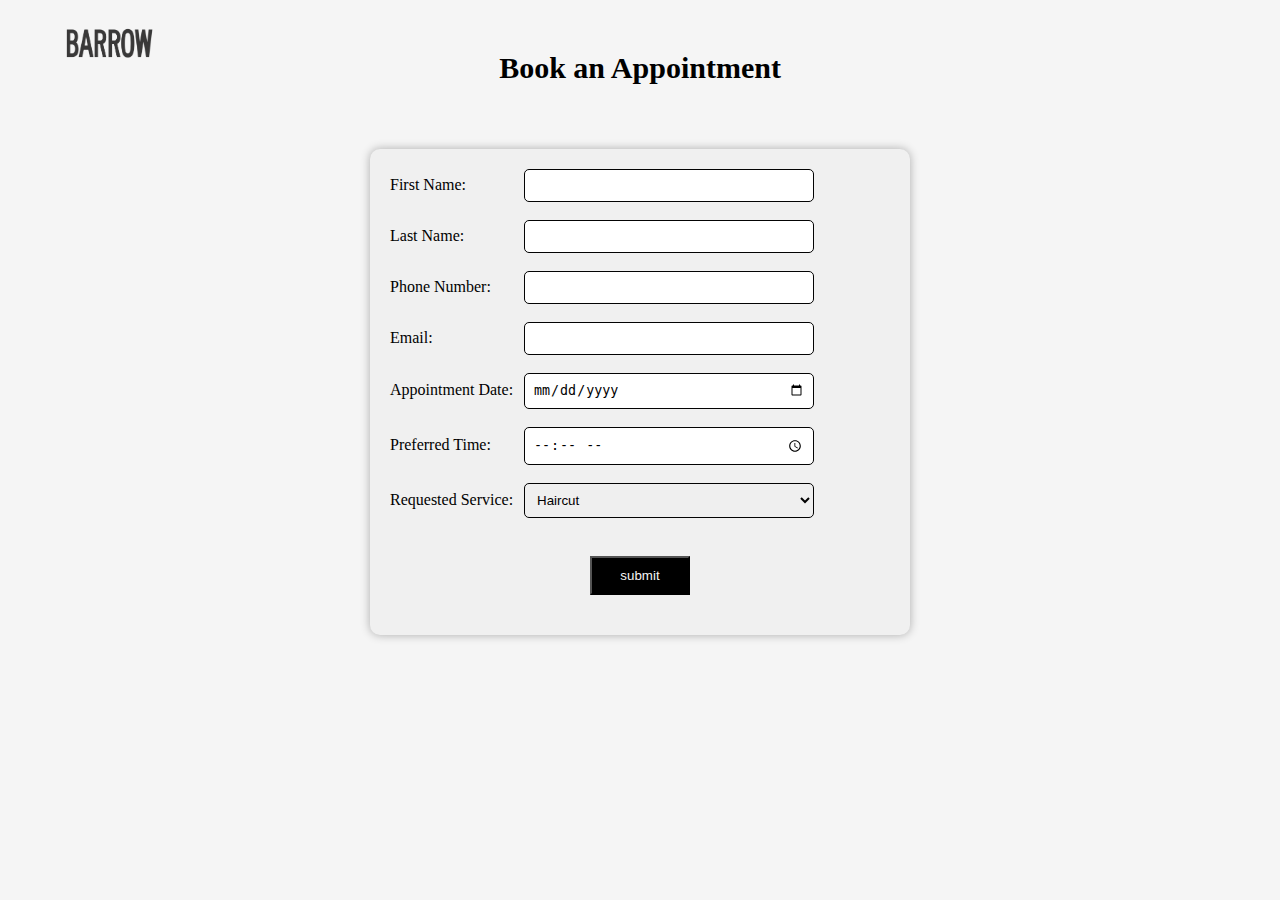
<file: pages/book.html>
<!DOCTYPE html>
<html lang="en">
<head>
    <meta charset="UTF-8">
    <meta name="viewport" content="width=device-width, initial-scale=1.0">
     <title>Book a visit</title>
     <!--link to css-->
     <link rel="Stylesheet" type="text/css" href="../css/style.css">
     <!--link to favicon-->
     <link rel="icon" type="image/png" sizes="192x192" href="../imgs/favicon-192x192.png">

</head>
<body>
   <!--header section with logo-->
    <header class="logo">
       <a href="../index.html"><!--link to homepage-->
        <img src ="../imgs/barrow.png"  alt="barrow salon logo" ><!--salon logo-->
       </a>
    </header>
    <!--End of header section-->

    <!--heading-->
    <h2>Book an Appointment</h2>

    <!--appointment booking form-->
    <form class="appointment">
    
       <!--first name input field-->
    <div>
      <label for="name2">First Name:</label> <!--label for first name-->
        <input type="text" id="name2" name="name2"><!--input field for first name-->
    </div>
     <!--End of first name input field-->

    <br><!--link break-->

     <!--last name input field-->
      <div>
        <label for="name3">Last Name:</label><!--label for last name -->
        <input type="text" id="name3" name="name3"><!--input field for last name-->
      </div>
      <!--End of last name input field-->

      <br><!--link break-->

      <!-- Phone number input field -->
      <div>
      <label for="phone">Phone Number:</label><!--label for Phone number -->
      <input type="text" id="phone" name="phone"><!--input field for Phone number-->
      </div>
        <!--End of phone number input field -->

      <br><!--link break-->

      <!-- email input field -->
      <div>
        <label for="Em">Email:</label><!--label for email -->
        <input type="email" id="Em" name="Em"><!--input field for email-->
      </div>
   <!--End of email input field -->

      <br><!--link break-->

    <!-- Appointment Date input field -->
      <div>
        <label for="date">Appointment Date:</label><!--label for Appointment Date -->
        <input type="date" id="date" name="date"><!--input field for  Appointment Date -->
      </div>
  <!--End of Appointment Date input field -->
      <br><!--link break-->

      <!-- Preferred Time input field --> 
      <div>
        <label for="time">Preferred Time:</label><!--label for Preferred Time -->
        <input type="time" id="time" name="time"><!--input field for Preferred Time -->
      </div>
<!--End of  Preferred Time input field --> 
      <br><!--link break-->

      <div><!--requested service dropdown menu-->
        <label for="service">Requested Service:</label><!--label for service dropdown -->
       <select id="service" name="service"> <!-- Dropdown menu for selecting a service -->
        <option value="Haircut">Haircut</option><!--haircut option-->
        <option value="Blow Dry">Blow Dry</option><!--Blow Dry option-->
        <option value="Color Blowdry">Color Blowdry</option><!--Color Blowdry option-->
        <option value="Updo">Updo</option><!--Updo option-->
        <option value="Wigs">Wigs</option><!--Color Blowdry option-->
        <option value="Hair Color">Hair Color</option><!--Wigs option-->
        <option value="Hightlights">Hightlights</option><!--Hightlights option-->
     </select>
      </div>
      <!--End of requested service dropdown menu-->
        <br><!--link break-->
        <input type="submit" value="submit"><!--submit button-->
    </form>
    <!--End of  appointment booking form-->
</body>
</html>
</file>
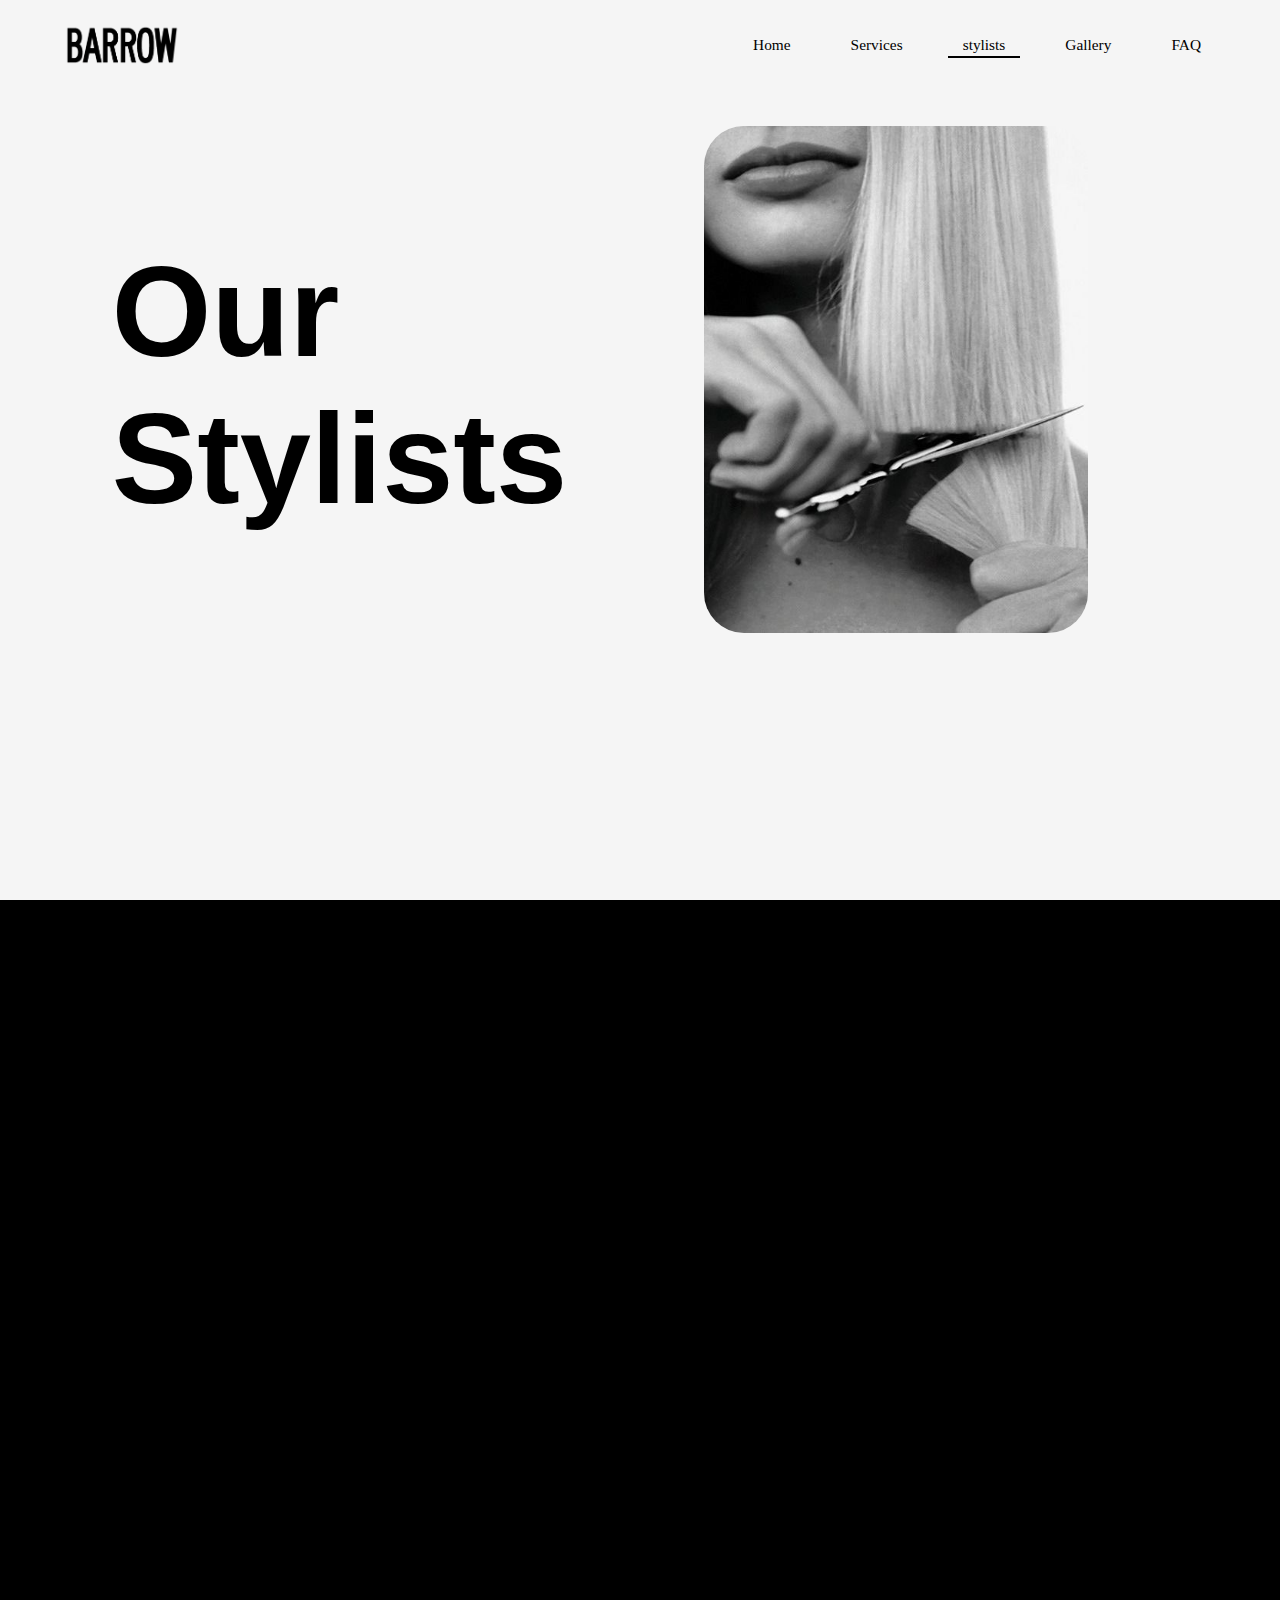
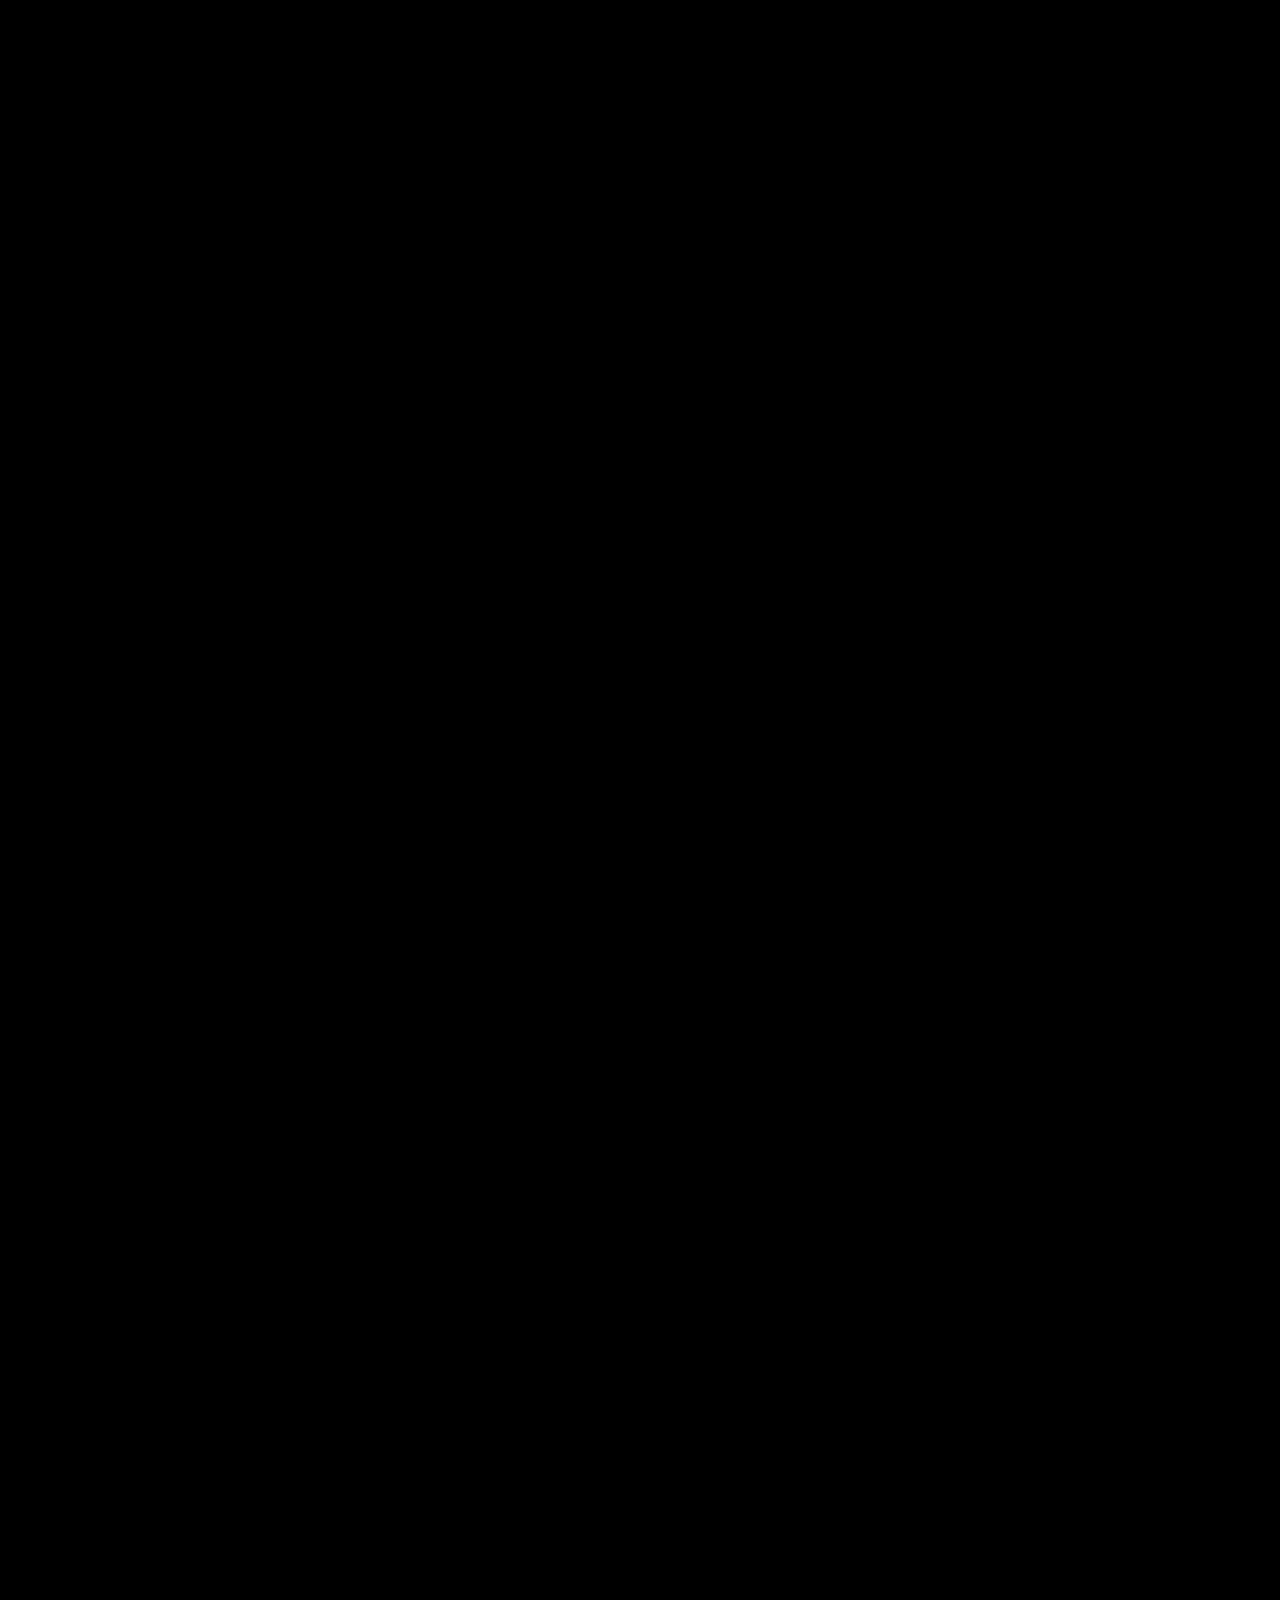
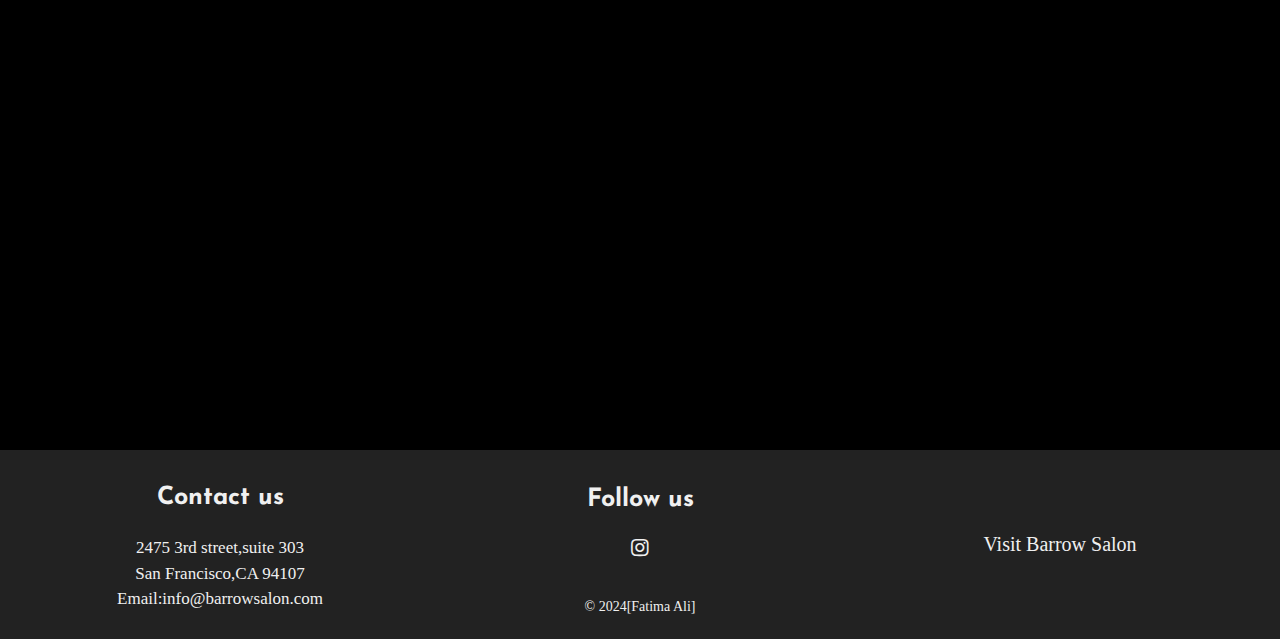
<file: pages/Experts.html>
<!DOCTYPE html>
<html lang="en">
<head>
    <meta charset="UTF-8">
    <meta name="viewport" content="width=device-width, initial-scale=1.0">
    <title> Stylists</title>
       <!--link to external javascript-->
       <script src="../javascript/index1.js"></script>
    <!--link to external css-->
    <link rel="Stylesheet" type="text/css" href="../css/style1.css">
  <!--google font link-->
   <link rel="preconnect" href="https://fonts.googleapis.com">
   <link rel="preconnect" href="https://fonts.gstatic.com" crossorigin>
   <link href="https://fonts.googleapis.com/css2?family=Josefin+Sans:ital,wght@0,100..700;1,100..700&family=Playfair+Display:ital,wght@0,400..900;1,400..900&display=swap" rel="stylesheet">
   <link rel="stylesheet" href="https://cdnjs.cloudflare.com/ajax/libs/font-awesome/5.15.4/css/all.min.css">
<!--google font link-->
<link rel="preconnect" href="https://fonts.googleapis.com">
<link rel="preconnect" href="https://fonts.gstatic.com" crossorigin>
<link href="https://fonts.googleapis.com/css2?family=Dancing+Script:wght@400..700&family=Great+Vibes&family=Kaushan+Script&family=Lobster&family=Parisienne&display=swap" rel="stylesheet">
<!--link to favicon-->
<link rel="icon" type="image/png" sizes="192x192" href="../imgs/favicon-192x192.png">

</head>
<!--body1 class to body-->
<body class="body1">

  <!--header section-->
    <header>
      <!--logo image-->
      <img src ="../imgs/barrow.png"  alt="barrow salon logo" >
         
      <!--navigation bar-->
       <nav>
            <div class="topnav" id="myTopnav">
            <ul>
              <li> <a href="Index.html">Home</a></li><!--link to home page-->
              <li> <a href="services.html" target="_blank">Services</a></li><!--link to Services page-->
               <li><a href="Experts.html"class ="active">stylists</a></li><!--link to stylists page-->
              <li> <a href="gallery.html">Gallery</a></li><!--link to Gallery page-->
              <li> <a href="FAQ.html">FAQ</a></li><!--link to FAQ page-->
             
            </ul>
        </div>
            </nav>
     </header>
  <!--End of header section-->

  <!--section with heading and image -->
    <section class="heading">
      <!--half width conetent-->
        <div class="half">
            <div class="half-content">
                <h1>Our Stylists</h1><!--heading-->
            </div>
        </div>
      <!--image container-->
        <div class="image">
            <img src="../imgs/stylist.jpg"><!--image of stylist-->
        </div>
      </section>

   <!--section1 for stylist Michelle Snyder -->
    <section class="section1"><!--Name and role of stylist-->
        <h2>Michelle Snyder <span>Owner &amp; Stylist</span></h2>
        <!--image of michelle-->
        <img src="../imgs/michelle.jpg">
        <p>Michelle, a sought-after stylist with a skillful touch, began her journey cutting her little sister's hair, inspired by their mom's expertise. Under mentors like Marcy Harmon and at Bumble and bumble in New York, she honed her craft in classic and modern techniques. Now, she boasts a celebrity clientele including Amanda Peet and Zooey Deschanel, and her work graces the pages of top magazines like Vogue and Elle. Drawing inspiration from cinema and iconic figures, Michelle's influence in the hair world is undeniable.</p>
    </section>
    <!--End of section1 -->

    <!--section2 for stylist Myles Ashman -->
    <section class="section2"><!--Name and role of stylist-->
        <h2>Myles Ashman <span>Stylist</span></h2>
        <!--image of Myles Ashman -->
        <img src="../imgs/image1.jpg">
        <p>Influenced by SoCal's surf and skate culture in the 80s and 90s, Myles brings a blend of punk energy and effortless beach vibes to his work. Based in San Francisco for over 25 years, he honed his skills at Barrow under top stylists. Specializing in curly and textured hair, he's known for his precision cuts and deconstructed styles, using both razor techniques and shears to create striking looks.</p>
    </section>
      <!--End of section2 -->

       <!--section3 for stylist Jamie Chow   -->
    <section class="section3"><!--Name and role of stylist-->
        <h2>Jamie Chow <span>Stylist</span></h2>
       
        <!--image of Jamie Chow -->
        <img src="../imgs/jamie.png">
        <p>Jamie,a San Francisco native,embodies the values of hard work and dedication.Initially inspired by Michelle Snyder's career,Jmaie seized the opportunity to train under her mentorship.With a mastey of techniques from vidal sasson and Bumble and Bumble, Jamie stays ahead in her field through continous education.Drawinf from 70s and 80s aesthetics,Jamie specializes in effortlessly chic hair,adding a vibrant energy to barrow salon.</p>
    </section>
    <!--End of section3 -->

    <!--section4 for Colorist Dakota Jernigan  -->
    <section class="section4"><!--Name and role of Colorist<-->
       
        <h2>Dakota Jernigan <span> Colorist</span></h2>
        
        <!--image of Jamie Chow -->
        <img src="../imgs/dakota.jpeg">
        <p>Dakota's journey with hair begain in childhood,expermenting with her mothers mannequin heads and eventually mastering her skills on willing participants.Inspired by nature and vintage aesthetics,She specializes in intuitive balayage,crafting unique looks tailored to each client.</p>
    </section>
    <!--End of section4 -->

   <!--section5 for Colorist Michael Madalinski -->
    <section class="section5"><!--Name and role of Colorist<-->
        <h2>Michael Madalinski <span>Colorist</span></h2>

        <!--image of Michael Madalinski -->
        <img src="../imgs/michael.jpg">
        <p>Renowned for his expertise in blondes,Michael Madalinski is a versitile master of all hair shades.With roots in Cowboys and Angels salon,He's honed his craft alongside San Francisco's top colorist and stylists.Michael's mentorship has shaped successful careers for numerous apprentices.Proficient in Wella,Redken,Bumble and Bumble,and Vidal Sassoon products,he boasts a diverse and loyal clientele spanning two decades.</p>
    </section>
</section>
<!--End of section5 -->
  
    <!--section6 for Colorist Eileen McCarthy -->
    <section class="section6"><!--Name and role of Colorist<-->
        <h2>Eileen McCarthy <span>Colorist</span></h2>
       
        <!--image of Eileen McCarthy  -->
        <img src="../imgs/eileen.jpg">
        <p>Eileen,recognized by Allure and 7x7 excels in color at Barrow Salonfor 8 years.Trained at Cowboys and Angels,She mastered Vidal Sassoon techniques under Marie Warden and Katie Casey.Continuing education with top colorists in New York and Los Angeles,She's known for her organic reds,dimensional brunettes, and lived-in blondes.</p>
    </section>
    <!--End of section6 -->



   <!--footer section-->
    <footer>
      
        <div class="footer-section">
          <div class="footer-column">

          <!--contact information-->
            <h3>Contact us</h3>
            <p>2475 3rd street,suite 303<br>San Francisco,CA 94107<br>Email:info@barrowsalon.com</p>
          </div>


          <div class="social-media">
            <h3>Follow us</h3>
             <!-- Social media link -->
            <a href="https://www.instagram.com/barrowsalon/" target="_blank"><i class="fab fa-instagram"></i></a>
          </div>

          <!--website link-->
          <div class="website">
            <a href="https://www.barrowsalon.com" target="_blank">Visit Barrow Salon</a>
          </div>

          <!--copyright information-->
          <div class="copyright">
            <p>&copy; 2024[Fatima Ali]</p>
          </div>
  
        </div>
       </footer>
       <!--end of footer section-->
  

</body>
</html>
</file>
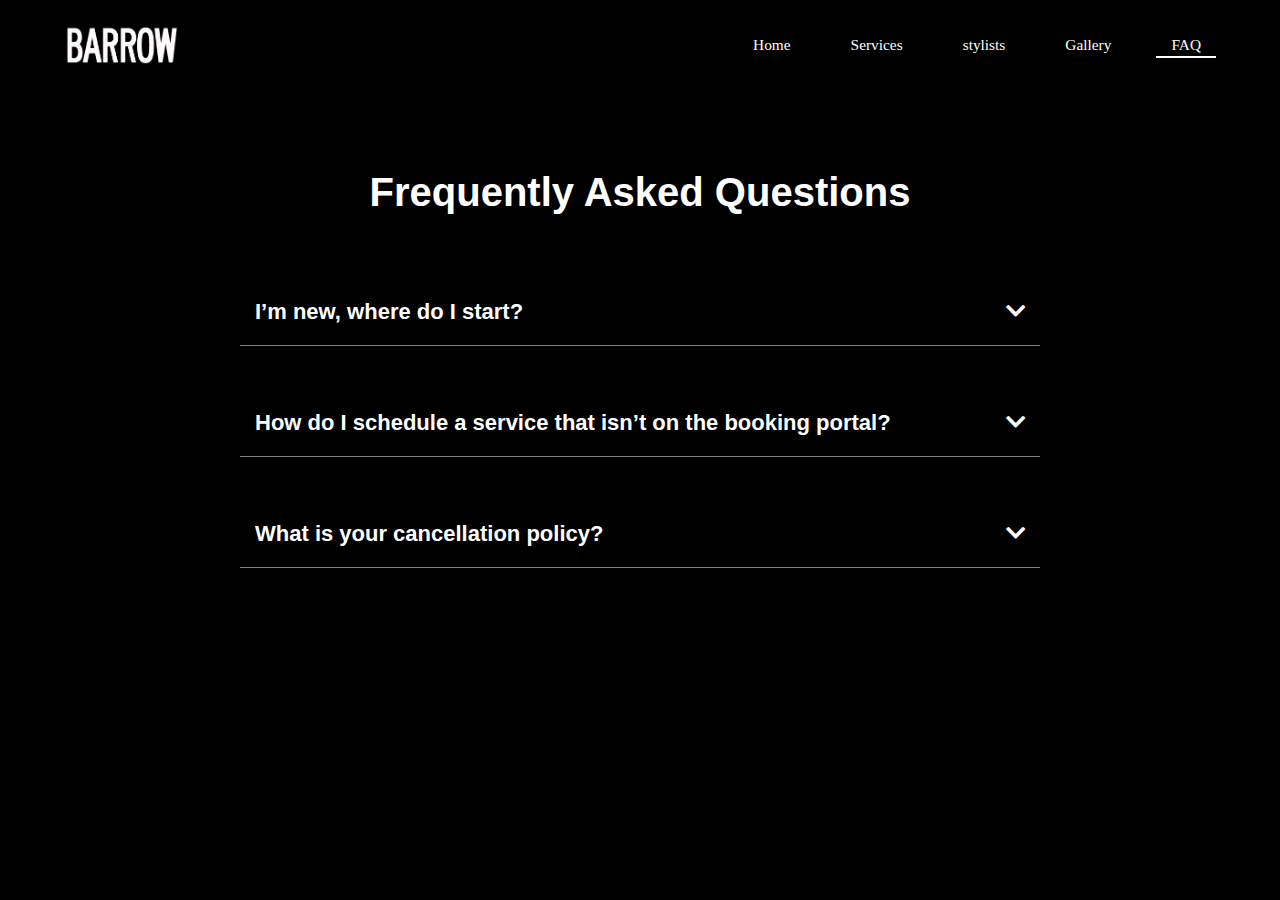
<file: pages/FAQ.html>
<!DOCTYPE html>
<html lang="en">
<head>
    <meta charset="UTF-8">
    <meta name="viewport" content="width=device-width, initial-scale=1.0">
     <title>FAQ</title>
     <!--link to external stylesheet-->
     <link rel="Stylesheet" type="text/css" href="../css/gallery.css">
         <!--link to external javascript -->
    <script src="../javascript/index1.js"></script>
     <!--google font link-->
   <link rel="preconnect" href="https://fonts.googleapis.com">
   <link rel="preconnect" href="https://fonts.gstatic.com" crossorigin>
   <link href="https://fonts.googleapis.com/css2?family=Josefin+Sans:ital,wght@0,100..700;1,100..700&family=Playfair+Display:ital,wght@0,400..900;1,400..900&display=swap" rel="stylesheet">
   <link rel="stylesheet" href="https://cdnjs.cloudflare.com/ajax/libs/font-awesome/5.15.4/css/all.min.css">
   <!--link to favicon-->
   <link rel="icon" type="image/png" sizes="192x192" href="../imgs/favicon-192x192.png">
</head>
<body>

    <!--header section-->
    <header class="header1">
        <!--logo image-->
        <img src ="../imgs/barrow.png"  alt="barrow salon logo" >
            
        <!--nav bar-->
         <nav>
         <ul>
           <li> <a href="Home.html">Home</a></li><!--link to home page-->
           <li> <a href="services.html" target="_blank">Services</a></li><!--link to Services page-->
            <li><a href="Experts.html">stylists</a></li><!--link to stylists page-->
           <li> <a href="gallery.html">Gallery</a></li><!--link to Gallery page-->
           <li> <a href="FAQ.html"  class="active">FAQ</a></li><!--link to FAQ page-->
         </ul>
         </nav>
    </header>
    <!--End of header section-->
   
    <!--FAQ section-->
    <section>
    <h1>Frequently Asked Questions</h1><!--heading-->

    <!--question1-->
    <div class="questions-container">
        <div class="question">
            <button>
                <span>I’m new, where do I start?</span>
                <span><i class="fas fa-chevron-down"></i></span><!-- Icon for dropdown -->
            </button>
            <p>You can start by reading our team bios, service descriptions, and following us on Instagram to get a taste of what Barrow offers. When you’re ready, you can book a service through our online booking portal.</p>
        </div>
        <!--End of question1-->
      
        <!--question2-->
        <div class="question">
            <button>
                <span>How do I schedule a service that isn’t on the booking portal?</span>
                <span><i class="fas fa-chevron-down"></i></span><!-- Icon for dropdown -->
            </button>
            <p>If you know which stylist/colorist you’d like to book with, you should contact them directly to set up the service. You can find their contact information here.If you aren’t sure which stylist to book with, you can email info@barrowsalon.com for assistance.</p>
        </div>
       <!--End of question2-->

        <!--question3-->
        <div class="question">
            <button>
                <span>What is your cancellation policy?</span>
                <span><i class="fas fa-chevron-down"></i></span><!-- Icon for dropdown -->
            </button>
            <p>As a courtesy to our guests, we kindly send out reminder emails or texts 72 hours prior to a booked appointment and ask that should a cancellation or date change be necessary we receive a minimum of 24 hours notice. </p>
        </div>
    </div>
     <!--End of question3-->

   
</section>
<!--End of FAQ section-->
</body>
</html>
</file>
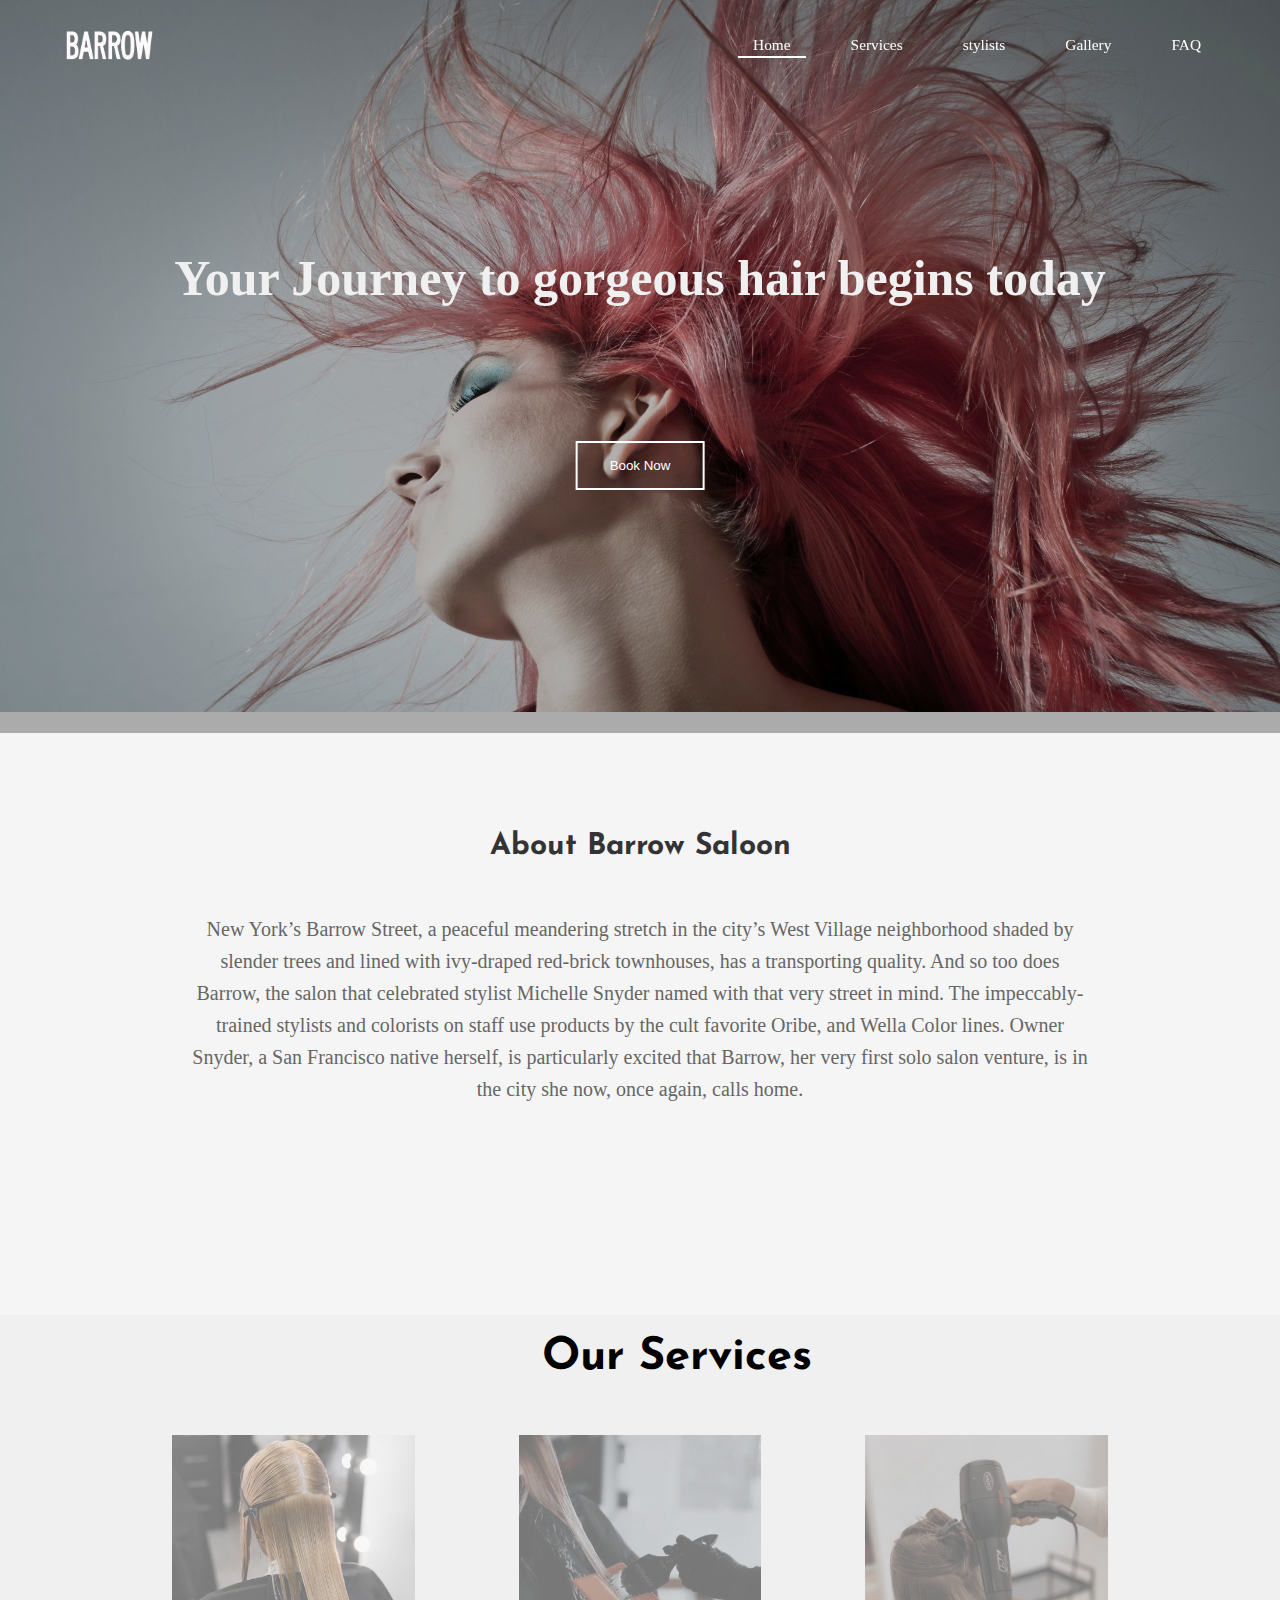
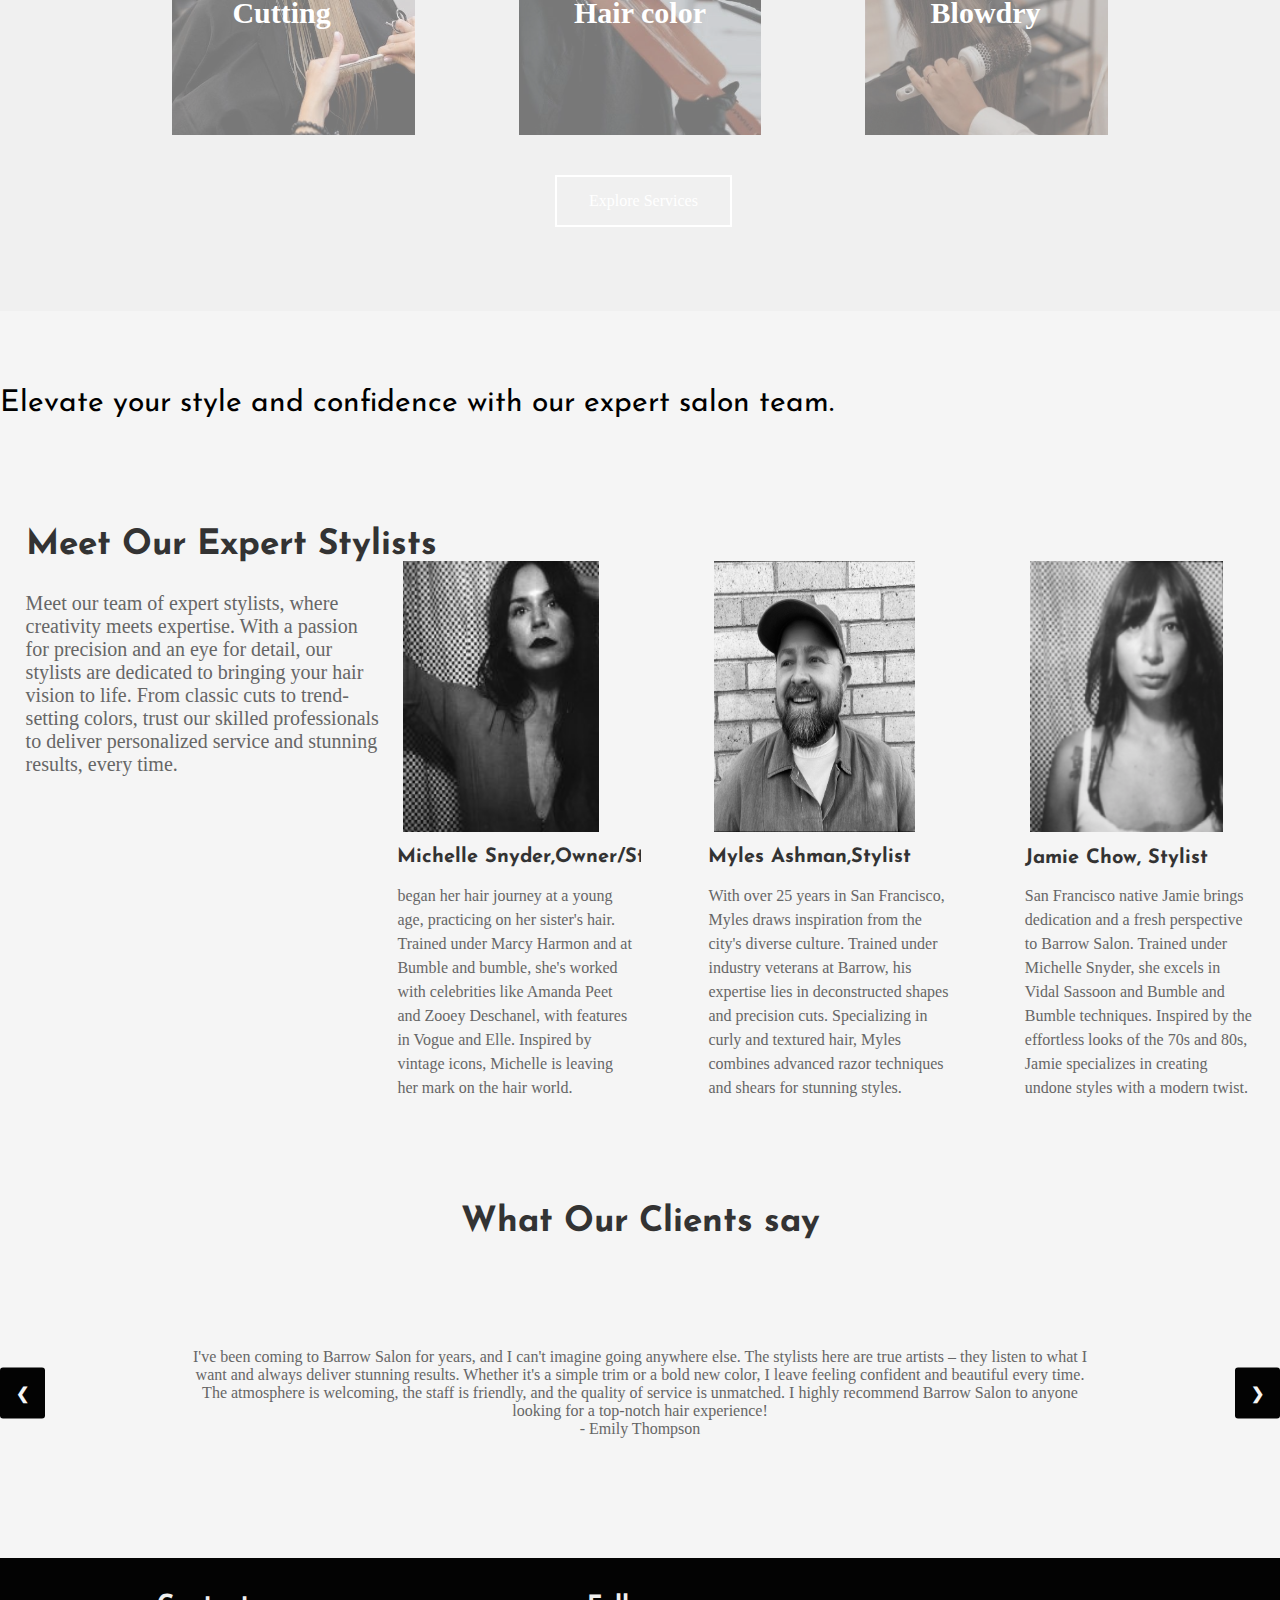
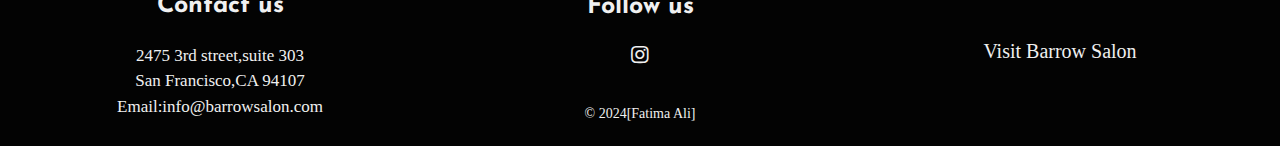
<file: pages/Home.html>
<!DOCTYPE html>
<html lang="en">
<head>
    <meta charset="UTF-8">
    <meta name="viewport" content="width=device-width, initial-scale=1.0">
    <title>Home</title>
    <!-- link to external css-->
    <link rel="Stylesheet" type="text/css" href="../css/style.css">
    <!--link to external javascript-->
   <script src="../javascript/index.js"></script>
   <!--link to google fonts-->
   <link rel="preconnect" href="https://fonts.googleapis.com">
<link rel="preconnect" href="https://fonts.gstatic.com" crossorigin>
<link href="https://fonts.googleapis.com/css2?family=Josefin+Sans:ital,wght@0,100..700;1,100..700&family=Playfair+Display:ital,wght@0,400..900;1,400..900&display=swap" rel="stylesheet">
<!--link to font awesome-->
<link rel="stylesheet" href="https://cdnjs.cloudflare.com/ajax/libs/font-awesome/5.15.4/css/all.min.css">
<!--link to favicon-->
<link rel="icon" type="image/png" sizes="192x192" href="../imgs/favicon-192x192.png">

</head>
<body>

  <!--header section-->
  <header>

    <!--logo-->
    <img src ="../imgs/barrow.png"  alt="barrow salon logo" >
    
    <!--navigation bar-->
     <nav>
     <ul>
       <li> <a href="Home.html" class="active">Home</a></li><!--link to home page-->
       <li> <a href="services.html" target="_blank">Services</a></li><!--Active link to Services page-->
        <li><a href="Experts.html">stylists</a></li><!--link to stylists page-->
       <li> <a href="gallery.html">Gallery</a></li><!--link to Gallery page-->
       <li> <a href="FAQ.html">FAQ</a></li><!--link to FAQ page-->
     </ul>
     </nav>

   </header>
   <!--end of header section-->

   
    <!--background image header-->
     <div class="pic">
      <img src="../imgs/woman3.jpg">
      
      <!--text overlay-->
      <div class="bg-overlay"></div>
<div class="content">
      <div class="over">
      <h1>Your Journey to gorgeous hair begins today</h1>
      </div>
      <!--button-->
      <button class="btn"><a href="book.html">Book Now</a></button>
     </div>
     </div>

     <!--Main-->
     <main>

      <!--About us section-->
     <div class="about">
      <h2>About Barrow Saloon</h2>
      <p>New York’s Barrow Street, a peaceful meandering stretch in the city’s West Village neighborhood shaded by slender trees and lined with ivy-draped red-brick townhouses, has a transporting quality. And so too does Barrow, the salon that celebrated stylist Michelle Snyder named with that very street in mind. The impeccably-trained stylists and colorists on staff use products by the cult favorite Oribe, and Wella Color lines. Owner Snyder, a San Francisco native herself, is particularly excited that Barrow, her very first solo salon venture, is in the city she now, once again, calls home.</p>
  </div>

    <!--end of About us-->

    <!--Services section-->
    
      <div class="services" id="Services">
        <h2>Our Services</h2>
       
     
      <div class="service">
        <img src="../imgs/haircutting.jpg" alt="Haircutting service">
        <div class="text1">Cutting</div>
      </div>
      <div class="service">
        <img src="../imgs/haircolor.jpg" alt="Haircoloring services">
        <div class="text2">Hair color</div>
      </div>
      <div class="service">
        <img src="../imgs/Blowdry.jpg" alt="blowdry services">
        <div class="text3">Blowdry</div>
        <div class="button"><a href="services.html">Explore Services</a></div>
      
      </div>
    </div>
    
   </main>
   <!--End of services section-->


     <!--sliding text section-->
      <div class="sliding-text">
        <div class="text" >Elevate your style and confidence with our expert salon team.</div>
      </div>
      <!--End of sliding text section-->
      
      <!--stylist section-->
      <section class="stylist">
       <!--heading of stylist section-->
        <h2>Meet Our Expert Stylists</h2>
         <!--paragraph of stylist section-->
        <p>Meet our team of expert stylists, where creativity meets expertise. With a passion for precision and an eye for detail, our stylists are dedicated to bringing your hair vision to life. From classic cuts to trend-setting colors, trust our skilled professionals to deliver personalized service and stunning results, every time.</p>
      <!--cards -->
        <div class="card-container">
        <div class="card">
          <img src="../imgs/michelle.jpg">
          <div class="card-content">
           <h2>Michelle Snyder,Owner/Stylist</h2>
           <p> began her hair journey at a young age, practicing on her sister's hair. Trained under Marcy Harmon and at Bumble and bumble, she's worked with celebrities like Amanda Peet and Zooey Deschanel, with features in Vogue and Elle. Inspired by vintage icons, Michelle is leaving her mark on the hair world.</p>
          </div>
        </div>
        
       
          <div class="card">
              <img src="../imgs/image1.jpg" >
              <div class="card-content">
              <h2>Myles Ashman,Stylist</h2>
              <p>With over 25 years in San Francisco, Myles draws inspiration from the city's diverse culture. Trained under industry veterans at Barrow, his expertise lies in deconstructed shapes and precision cuts. Specializing in curly and textured hair, Myles combines advanced razor techniques and shears for stunning styles.</p>
            </div>
          </div>
     
      
          <div class="card">
            <img src="../imgs/jamie.png" >
            <div class="card-content">
            <h2>Jamie Chow, Stylist</h2>
            <p>San Francisco native Jamie brings dedication and a fresh perspective to Barrow Salon. Trained under Michelle Snyder, she excels in Vidal Sassoon and Bumble and Bumble techniques. Inspired by the effortless looks of the 70s and 80s, Jamie specializes in creating undone styles with a modern twist.</p>
        </div>
        </div>
        </div>
       
      </section>
       <!--end of stylist section-->


    
      <!-- Reviews section -->
      <section class="reviews">
        <h2>What Our Clients say</h2>
        <div class="slideshow-wrapper">
          <div class="slideshow-container">
            <div class="myslides">
              <p>I've been coming to Barrow Salon for years, and I can't imagine going anywhere else. The stylists here are true artists – they listen to what I want and always deliver stunning results. Whether it's a simple trim or a bold new color, I leave feeling confident and beautiful every time. The atmosphere is welcoming, the staff is friendly, and the quality of service is unmatched. I highly recommend Barrow Salon to anyone looking for a top-notch hair experience!<br>- Emily Thompson</p>
            </div>
            <div class="myslides">
              <p>I'm so grateful to have found Barrow Salon. As someone with curly hair, finding a stylist who knows how to work with my natural texture has always been a challenge. But Myles at Barrow Salon is a curly hair wizard! He's patient, knowledgeable, and always knows how to make my curls look their best. I leave feeling like a million bucks every time!<br>- Alexa Rodriguez</p>
            </div>
            <div class="myslides">
              <p>I've been a loyal client of Barrow Salon for years, and for a good reason. Michelle and her team consistently exceed my expectations with their talent and professionalism. Whether I'm in for a trim or a complete style overhaul, I know I'm in good hands. Plus, the salon's chic ambiance and friendly staff make every visit a pleasure!<br>- Lara Smith</p>
            </div>
          </div>
          <!--Navigation buttons-->
          <div class="nav-buttons">
            <div class="prev" onclick="plusSlides(-1)">&#10094;</div>
            <div class="prev" onclick="plusSlides(1)">&#10095;</div>
          </div>
        </div>
      </section>
       <!--End of reviews section-->

   <!--footer section-->
     <footer>
      
      <div class="footer-section">
        <div class="footer-column">

          <h3>Contact us</h3>
          <p>2475 3rd street,suite 303<br>San Francisco,CA 94107<br>Email:info@barrowsalon.com</p>
        </div>
        <div class="social-media">
          <h3>Follow us</h3>
          <a href="https://www.instagram.com/barrowsalon/" target="_blank"><i class="fab fa-instagram"></i></a>
        </div>
        <div class="website">
          <a href="https://www.barrowsalon.com" target="_blank">Visit Barrow Salon</a>
        </div>
        <div class="copyright">
          <p>&copy; 2024[Fatima Ali]</p>
        </div>

      </div>
     </footer>
      <!--End of footer section-->
      

      
   </body>
    </html>
</file>
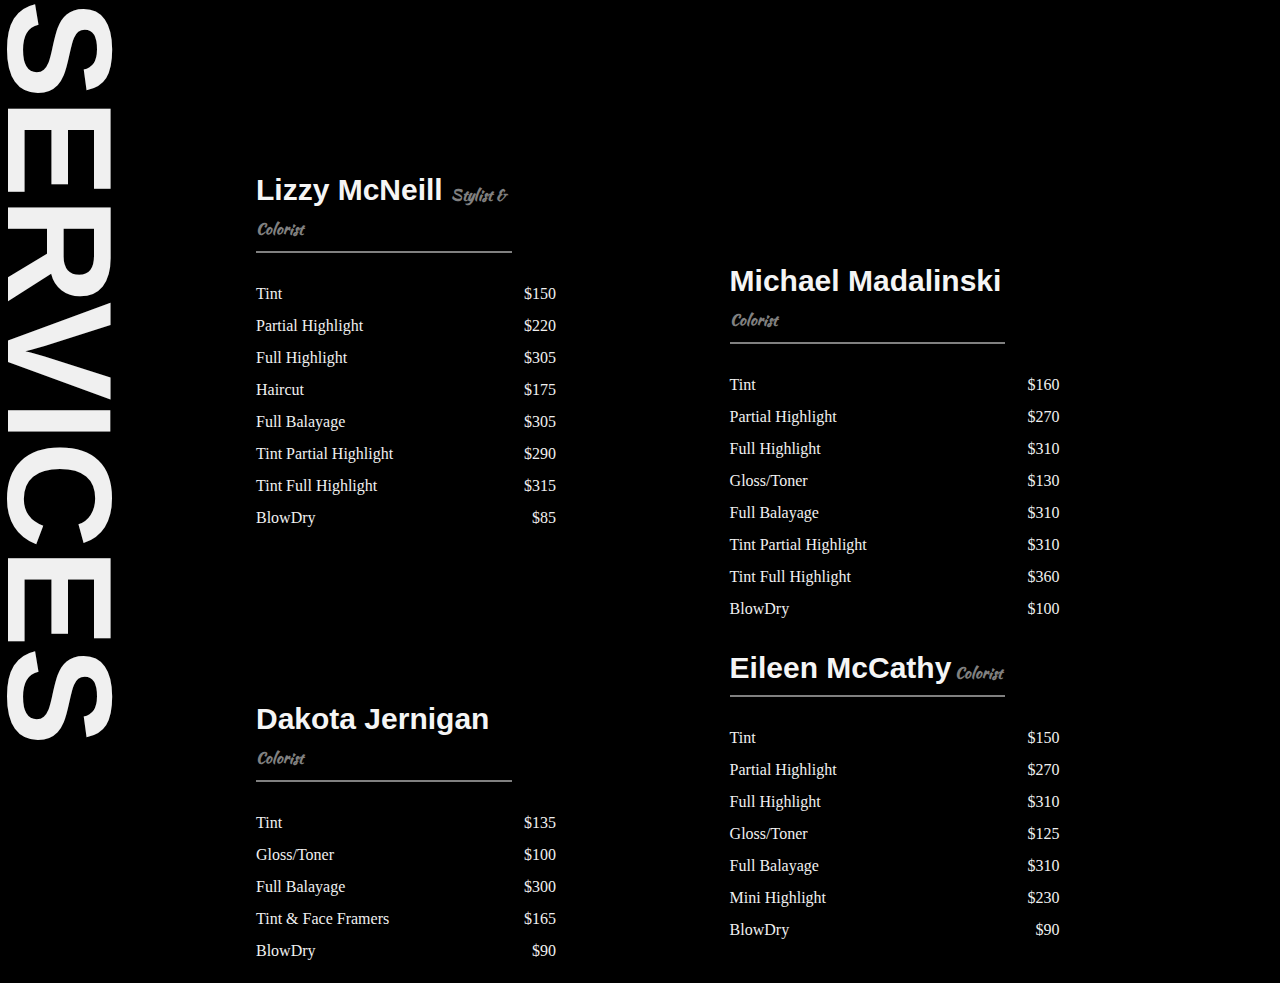
<file: pages/services.html>
<!DOCTYPE html>
<html lang="en">
<head>
    <meta charset="UTF-8">
    <meta name="viewport" content="width=device-width, initial-scale=1.0">
    <title> Services</title>
    <!--link to external stylesheet-->
    <link rel="Stylesheet" type="text/css" href="../css/style1.css">
   <!--link to googlefonts-->
   <link rel="preconnect" href="https://fonts.googleapis.com">
   <link rel="preconnect" href="https://fonts.gstatic.com" crossorigin>
   <link href="https://fonts.googleapis.com/css2?family=Josefin+Sans:ital,wght@0,100..700;1,100..700&family=Playfair+Display:ital,wght@0,400..900;1,400..900&display=swap" rel="stylesheet">
 
  <!--link to googlefonts-->
<link rel="preconnect" href="https://fonts.googleapis.com">
<link rel="preconnect" href="https://fonts.gstatic.com" crossorigin>
<link href="https://fonts.googleapis.com/css2?family=Dancing+Script:wght@400..700&family=Great+Vibes&family=Kaushan+Script&family=Lobster&family=Parisienne&display=swap" rel="stylesheet">
 <!--favicon-->
<link rel="icon" type="image/png" sizes="192x192" href="../imgs/favicon-192x192.png">

</head>
<body >

<!--Vertical Heading-->
   <div class="vertical">
<h1>SERVICES </h1>
   </div>

 <!--stylist services section-->

   <section class="stylist-services">
      <h2>Lizzy McNeill <span>Stylist &amp; Colorist</span></h2>
      <!--list of services with prices-->
      <ul>
          <li><span>Tint</span> $150</li>
          <li><span>Partial Highlight</span> $220</li>
          <li><span>Full Highlight</span> $305</li>
          <li><span>Haircut</span> $175</li>
          <li><span>Full Balayage</span> $305</li>
          <li><span>Tint Partial Highlight</span> $290</li>
          <li><span>Tint Full Highlight</span> $315</li>
          <li><span>BlowDry</span> $85</li>
        
          
      </ul>
  </section>

<!--colorist Michael Madalinski section -->
  <section class="color">
   <h2>Michael Madalinski<span> Colorist </span></h2>
   <!--list of services with prices-->
   <ul>
      <li><span>Tint</span> $160</li>
      <li><span>Partial Highlight</span> $270</li>
      <li><span>Full Highlight</span> $310</li>
      <li><span>Gloss/Toner</span> $130</li>
      <li><span>Full Balayage</span> $310</li>
      <li><span>Tint Partial Highlight</span> $310</li>
      <li><span>Tint Full Highlight</span> $360</li>
      <li><span>BlowDry</span> $100</li>
    </ul>
  </section>

  <!--colorist Eileen McCathy section -->
  <section class="color1">
   <h2>Eileen McCathy<span> Colorist </span></h2>
   
   <!--list of services with prices-->
   <ul>
      <li><span>Tint</span> $150</li>
      <li><span>Partial Highlight</span> $270</li>
      <li><span>Full Highlight</span> $310</li>
      <li><span>Gloss/Toner</span> $125</li>
      <li><span>Full Balayage</span> $310</li>
      <li><span>Mini Highlight</span> $230</li>
      <li><span>BlowDry</span> $90</li>
      
    </ul>
  </section>

   <!--colorist Dakota Jernigan section -->
  <section class="color2">
   <h2>Dakota Jernigan<span> Colorist </span></h2>
  
   <!--list of services with prices-->
   <ul>
      <li><span>Tint</span> $135</li>
      <li><span>Gloss/Toner</span> $100</li>
      <li><span>Full Balayage</span> $300</li>
      <li><span>Tint & Face Framers </span> $165</li>
      <li><span>BlowDry</span> $90</li>
      
    </ul>
  </section>
  
</body>
</html>
</file>
<file: css/style.css>
/*Home page styling*/

/*scrollbar styling for webkit browsers*/
body::-webkit-scrollbar{
    width: 10px;/*width of the scrollbar*/
}

/*background color of the scrollbar*/
body::-webkit-scrollbar-track{
    background-color: #f0f0f0;
}

/*styling the scrollbar thumb*/
body::-webkit-scrollbar-thumb{
    background-color: black;
    border-radius: 7px;
    border: 2px solid whitesmoke;
}

/*hide the scrollbar button*/
body::-webkit-scrollbar-button{
    display: none;
}

/*body styling*/
body {
    margin: 0;
    padding: 0;
    background-color: whitesmoke;/*bg color*/
   
}
/*header styling*/
header{
    position: fixed;/*header position fixed at the top*/
    top: 0;
    left: 0;
    width: 100%;
    height: 10vh;
    display: flex;
    justify-content: space-between;
    align-items: center;
    z-index: 1000;
    padding: 5px 5%;
    box-sizing: border-box;
    background-color: transparent;
    transition: background-color 0.9s ease;
}

/*background color is black when scrolled*/
.header-black{
    background-color: #030303;
}

/*logo styling*/
header img{
    width: 90px;
    height: auto;
    filter:brightness(300%) contrast(300%);
}
/*navigation styling in the header*/
header ul{
    display: flex;
    justify-content:flex-end;
    align-items:center ;
}

header ul li{
    list-style-type: none;/*removes bullet points*/
    margin-left: 30px;
}

header ul li a{
    text-decoration: none;
    padding: 3px 15px;
    color: white;
    font-size: 1.2vw; 

}

/*Transition for logo and navigation*/
header img,
header ul li a{
    transition: padding 0.7s ease;
}

/*right padding for logo when scrolled*/
.header-black img{
    padding-right:20px ;
}

/*padding for links when scrolled*/
.header-black ul li a{
    padding:4px 15px ;
}

/*border at the bottom when hovered*/
 header ul li a:hover
 
 {
     border-bottom: 3px solid white;
   
 }

 /*border for active link*/
 header ul li .active{
    border-bottom: 2px solid white;
 }

/*image styling*/
.pic{
    position: relative;
}

.pic img{
    position: relative;
    height: auto;
    width: 100%;
}
/*styling for centered content overlay*/
.over{
    text-align: center;
    width: 100%;
    justify-content: center;
    color: #f0f0f0;
    display: flex;
    position:relative;
    top: -500px;
}

/*styling for heading*/
.over h1{
    font-size:50px;
    font-family:600 ;
    color:#f0f0f0;
    font-family: "Cinzel", serif;
    font-style: normal;
}
/*opacity of the background image*/
.bg-overlay{
    position: absolute;
    top: 0;
    left: 0;
    width: 100%;
    height: 82.4%;
    background-color: rgba(0, 0, 0, 0.3);
}

/*content positioning*/
.content{
    position: relative;
    z-index: 2;
} 


/*button styling*/
.btn{
    background-color: transparent;
    border: 2px solid white;
    color: white;
    padding: 15px 32px;
    text-align: center;
    text-decoration: none;
    position: relative;
    display: inline-block;
    left: 50%;
    top: -400px;
    transform: translateX(-50%);
    z-index: 3;
}

/*button styling on hover*/
.btn:hover{
    background-color: white;
    color: black;
}

.btn a{
    text-decoration: none;/*removes underline from links*/
    color: inherit;/*inherits color from the parent*/
}

/*about section styling*/
.about{
    padding:50px 0 ;
    text-align: center;
    position: relative;
    top: -160px;
}
/*about heading2 styling*/
.about h2{
    font-size: 30px;
    color: #333;
    margin-bottom: 4%;
   font-family:"Josefin Sans", serif; ;
}
/*about paragraph styling*/
.about p{
    font-size:20px ;
    line-height: 1.6;
    color: #666;
    margin: 0 auto;
    max-width: 900px;
   
}

/*styling of services section*/
.services{
    background-color: #f0f0f0;/*background color*/
    color:black;
    padding: 120px;
    transition: background-color 3s ease;
}

/*black bg on scroll*/
.black-bg{
    background-color: #030303!important;
    color: #f0f0f0;
    
}
.service {
    width: 40%; /*width of each service item*/
    text-align: center;/*text aligned to center*/
    flex-direction: column;/*column layout*/
}

.services {
    position: relative;/*relative position*/
    display: flex;/*flexbox layout*/
    justify-content: space-between;/*space between styling*/
    
}
/*services heading2 styling*/
.services h2{
    position: absolute;/*absolute positioning*/
    top: 0;
    text-align: center;
    margin: 20px auto 0;
    margin-left:33% ;
    font-size: 45px;
    font-family:"Josefin Sans", serif; 
}

/*services images styling*/
.service img{
    width: 70%; 
    height: 300px; 
    object-fit: cover; 
    opacity: 0.5; 
}

/*overlay styling on services images*/
.overlay{
    position:absolute;
    top: 0;
    left: 0;
    width: 100%;
    height: 100%;
    background-color:  rgba(255, 255, 255, 0.8);
    opacity: 0;
    display: flex;
    justify-content: center;
    align-items: center;
}

/*text positioning within overlay*/
.text1{
    position: absolute;
    top: 50%;
    left: 22%;
    transform:translate(-50%,-50%) ;
    color: #fff;
    padding:10px ;
    font-size: 30px;
    font-weight: bold;
}

.text2{
    position: absolute;
    top: 50%;
    left: 50%;
    transform:translate(-50%,-50%) ;
    color: #fff;
    padding:10px ;
    font-size: 30px;
    font-weight: bold;
}


.text3{
    position: absolute;
    top: 50%;
    left: 77%;
    transform:translate(-50%,-50%) ;
    color: #fff;
    padding:10px ;
    font-size: 30px;
    font-weight: bold;
}

/*styling of services button*/
.button{
   background-color: transparent;
   text-align: center;
   top: 10%;
   color: #fff;
   text-decoration: none;
   border: 2px solid white;
   padding: 15px 32px;
    justify-content: center;
    position: relative;
    display: inline-block;
    z-index: 3;
    right: 99%;
}
/*bg color white on hover*/
.button:hover{
    background-color: white;
    color: black;
}

.button a{
    text-decoration: none;/*removes underline from links*/
    color: inherit;/*color inherit from the parent*/
   
}




/*sliding text*/
.sliding-text{
    position: relative;/*relative positioning*/
    overflow: hidden;/*overflow hidden*/
    width: 100%;/*full width*/
    height: 50px;/*height of the container*/
    margin-top: 6%;/*top margin*/
}

/*text styling*/
.text{
    position: absolute;/*absoloute positioning*/
    white-space: nowrap;/*prevents text from wrapping*/
    animation: moveText 10s linear infinite ;/*animation for text sliding*/
    z-index: 2;/*above other contents*/
    font-size: 30px;/*size of the font*/
    font-family: "Josefin Sans", sans-serif;/*font family of text*/
    font-weight: 400;/*weight of the font*/
}

/*keyframe for sliding text animation*/
@keyframes moveText {
    0%{
        transform:translateX(-100%) ;/*start outside the container*/
    }
    100%{
        transform: translateX(calc(100% + 100vw));/*moves across the container*/
    }
}

/*stylist section*/
.stylist {
    text-align: center;/*text aligned to center*/
    margin-top: 7%;/*top margin*/
}
/*stylist heading styling*/
.stylist h2 {
    text-align: left;/*h2 aligned to left*/
    margin-top: 4%;/*top margin*/
    font-size: 35px;/*font size*/
    margin-left: 2%;/*left margin*/
    color: #333;/*text color*/
    font-family: "Josefin Sans", sans-serif;/*font family*/
}

/*styling paragraph styling*/
.stylist p {
    text-align: left;/*paragrapgh aligned to left*/
    margin-left: 2%;/*left margin*/
    font-size: 20px;/*font size*/
    max-width: 28%;/*maximum width*/
    color: #666;/*text color*/
    
}
/*card-container styling*/
.card-container {
    display: flex;/*flexbox layout*/
    justify-content: space-around;/*space around the items*/
    margin-top: -235px;/*top margin*/
    margin-left: 27%;/*left margin*/
    
}
/*each card styling*/
.card {
      overflow: hidden;/*overflow hidden*/
     margin: 0 15px;/*horizontal margin*/
 
   
}
/*card image styling*/
.card img {
    width: 70%;
    height: 50%;
   
}
/*card content styling*/
.card-content {
    padding: 20px;/*padding inside the card*/
    width: 300%;/*width of the card content*/
}

/*card heading styling*/
.card h2 {
    font-size: 20px;
    color: #333;
    margin-top: -1%;
   
}

/*card paragraph styling*/
.card p {
    font-size: 16px;
    color: #666;
    line-height: 1.5;/*space between the sentences*/
   
}


/*reviews section styling*/
.reviews h2{
    font-family: "Josefin Sans",sans-serif;/*font family*/
    color: #333;/*color of the heading*/
    font-size: 35px;/*font size*/
    margin-top: 8%;/*top margin*/
    margin-bottom: 4%;/*bottom margin*/
}
/*slideshow container styling*/
.slideshow-container{
    position: relative;/*realtive positioning*/
}

.myslides{
    display:none ;/*hidden*/
    padding: 40px;/*padding inside the slide*/
    text-align: center;/*centered text*/
    width: 70%;/*width of the slide*/
    margin: 0 auto;/*center horizontally*/
    color: #666;/*color of the text*/
}

.myslides:first-child{
    display: block;/*display the first slide*/
}

/*wrapper for slideshow and navigation buttons*/
.slideshow-wrapper{
    display: flex;
    flex-direction: column;
    align-items:center ;
    position: relative;
}

/*navigation buttons container*/
.nav-buttons{
    display: flex;
    justify-content: space-between;
    width:100%;
    position:absolute ;
    top: 50%;/*center vertically*/
    transform: translateY(-50%);
    pointer-events:none ;/*allow clicks to pass through the slides*/
}

/*navigation buttons styling*/
.nav-buttons .prev, .nav-buttons .next{
    cursor: pointer;
    padding: 16px;
    font-weight: bold;
    border-radius:3px ;
    user-select: none;/*prevents text selection*/
    pointer-events:all ;/*allow clicking on the buttons*/
    color: whitesmoke;
    background-color: #030303;
    
}
.nav-buttons .prev:hover, .nav-buttons .next:hover{
    background-color: rgba(0, 0 , 0, 0.8);
}

/*responsive adjustment for smaller screen*/
@media(max-width:768px){
    .nav-buttons .prev, .nav-buttons .nex{
        padding: 12px;
        font-size:14px ;
        top:60% ;
    }
}


/*footer styling*/
footer{
    background-color: #030303;
    color: #f0f0f0;
    text-align: center;
    padding: 10px;
    margin-top: 5%;
    display: flex;
    flex-direction: column;
    position: relative; /*relative positioning*/
    

}
/*flexbox for footer content*/
.footer-section{
    align-items: center;/*align items vertically*/
    display: flex;/*flexbox layout*/
    justify-content: center;/*center horizontally*/
    
    
}
/*styling for footer column heading*/
.footer-column h3{
    font-family:"Josefin Sans", sans-serif ;
    font-size: 25px;
    
    
}
/*footer column styling*/
.footer-column{
    flex: 1;/*allows column to grow gradually*/
}
/*footer column paragraph styling*/
.footer-column p{
    line-height: 1.5;/*line height*/
    font-size: 17px;
   
}
/*social media heading styling*/
.social-media h3{
    font-family:"Josefin Sans", sans-serif ;
    font-size: 25px;
    margin-top: -10%;
    
   
}
/*social media section styling*/
.social-media {
    flex: 1;/*allow social-media section to grow gradually*/
}
/*website section styling*/
.website{
    flex: 1;/*allowwebsite section to grow gradually*/
}
/*anchor tags styling*/
.website a ,.social-media a{
    color: #f0f0f0;
    text-decoration: none;/*removes default underline*/
    font-size: 20px;
}
/*hover effects*/
.website a:hover ,.social-media a:hover{
    text-decoration: underline;

}
/*copyright paragraph styling*/
.copyright p{
    font-size: 14px;
    text-align: center;
    align-self: flex-end;/*align to the bottom of the container*/
    position: absolute;/*absolute positioning*/
    bottom: 10px; /*distance from the bottom*/
    left: 50%;/*position horizontally at 50%*/
    transform: translateX(-50%);}/*centers horizontally*/



/*end of home page styling*/


/*Book now page styling*/
/*heading styling*/
h2{
    text-align: center;/*text align center*/
    margin-top: 4%;/*top margin*/
    font-size: 30px;/*font size*/

}
/*styling for logo images*/
.logo img{
    margin-top: 0;/*reset top margin*/
    left: 0;/*align margin to the left*/
    filter: brightness(100%);/*added brightness filter*/

}

/*appointment form styling*/
.appointment{
    max-width: 500px;/*maximum width*/
    margin: 0 auto;/*center the form horizontally*/
    padding: 20px;/*padding*/
    border-radius: 10px;/*rounded corners*/
    box-shadow: 0 0 10px rgba(0, 0 , 0, 0.3);/*box shadow*/
    margin-top: 5%;/*top margin*/
    background-color: #f0f0f0;/*bg color*/
}
/*styling for form labels*/
.appointment label{
    display:inline-block;/*display labels inline*/
    width: 130px;/*width of label*/
}

/*styling for form inputs*/
#name2,
#name3,
#phone,
#Em,
#date,
#time,
#service{
    width: calc(80% - 110px); /*set width for inputs*/
    padding: 8px;/*padding*/
    display: inline-block;/*display in line*/
    border: 1px solid #030303;/*border*/
    border-radius: 5px;/*rounded corners*/
    box-sizing: border-box;/*includd padding and border in width*/
    
   
}
/*styling for submit button*/
input[type= submit]{
    width: 20%;/*width of button*/
    color: whitesmoke;/*color of the text*/
    padding: 10px ;/*padding*/
    margin: 20px auto;/* margin*/
    display: block; /*display block*/
    background-color:black ;
    
    
}

/*end of book now page styling*/
</file>
<file: css/style1.css>
/*services page styling*/
body {
    margin: 0;
    padding: 0;
    background-color:black;
   
}

/*vertical heading styling*/
.vertical h1 {
    text-orientation:sideways;
    writing-mode: vertical-rl;
     margin: 0 ;
     margin-left: -2%;/*margin to position vertiaclly*/
    font-size: 148px;
    position: relative;/*relative positioning*/
    display: inline-block;/*display inline*/
    color: #f0f0f0;
    font-family: "josefin",sans-serif;
    
}

/*stylist services section styling*/
.stylist-services{
   margin-left:20% ;
   margin-top: -47%;
   position: relative;

}
/*stylist services section heading 2 styling*/
.stylist-services h2{
    font-family: "josefin",sans-serif;
    color:whitesmoke;
    font-size: 30px;
    position: relative;
    border-bottom: 2px solid grey;
    width: 25%;
    padding-bottom: 10px;
}

/*span styling*/
.stylist-services h2 span{
    color: grey; 
    font-size: 15px; 
    font-family: "Kaushan Script", cursive;
}


.stylist-services ul{
    color: #f0f0f0;/*color of list items*/
    list-style: none;/*removes default list styles*/
    padding: 0;/*remove default padding*/
}

.stylist-services li{
    display: flex;/*use of flexbox for layout*/
    justify-content: space-between;/*space between items evenly*/
    width: 300px;/*width of list items*/
    line-height: 2;/*line height*/
}

.stylist-services li span {
    text-align: right;/*align text to the right*/
}

/*colorist section styling*/
.color{
    margin-left: 57%;/*margin left for positioning*/
    color: #f0f0f0;/*text color*/
    margin-top: -23%;/*top margin*/
    position: relative;/*relative positioning*/
}
/*heading 2 styling*/
.color h2{
 font-family: "josefin",sans-serif;/*font family*/
    color:whitesmoke;/*text color*/
    font-size: 30px;/*font size*/
    position: relative;/*relative positioning*/
    border-bottom: 2px solid grey;/*grey border bottom*/
    width: 50%;/*width*/
    padding-bottom: 10px;}/*bottm padding*/

/*heading 2 span styling*/
.color h2 span{
        color: grey; /*text color*/
       font-size: 15px; /*font size*/
        font-family: "Kaushan Script", cursive;/*font family*/
    }


.color ul{
    color: #f0f0f0;/*text color*/
    list-style: none;/*remove default list styles*/
    padding: 0;}/*default padding removed*/
 
    
 .color  li{
        display: flex;/*flexbox layout*/
        justify-content: space-between;/*space between items*/
        width: 330px;/*width*/
        line-height: 2;/*line height*/
    }
/*span styling*/
.color li span {
        text-align: right;/*text aligned right*/
    }
/*end of color section*/

/*color1 section styling*/
.color1{
        margin-left: 57%;/*left margin*/
        color: #f0f0f0;/*text color*/
        margin-top: 2%;/*top margin*/
        position: relative;/*relative positioning*/
    }
/*color1 heading 2 styling*/
.color1 h2{
     font-family: "josefin",sans-serif;/*font family*/
        color:whitesmoke;/*text color*/
        font-size: 30px;/*font size*/
        position: relative;/*relative positioning*/
        border-bottom: 2px solid grey;/*grey border bottom*/
        width: 50%;/*width*/
        padding-bottom: 10px;}/*bottom padding  */
    
/*color1 heading 2span styling*/    
.color1 h2 span{
            color: grey; /*text color*/
           font-size: 15px; /*font size*/
            font-family: "Kaushan Script", cursive;/*font family*/
        }
    
.color1 ul{
        color: #f0f0f0;/*text color of list items*/
        list-style: none;/*remove default list styles*/
        padding: 0;}/*remove default padding*/
       
.color1  li{
            display: flex;/*use flexbox for layput*/
            justify-content: space-between;/*space between items evenly*/
            width: 330px;/*width*/
            line-height: 2;/*line height*/
 }
    
.color1 li span {
            text-align: right;/*text aligned right*/
        }
/*third colorist section styling*/
.color2{
   margin-left:20% ;/*left  margin*/
  margin-top: -21%;/*top margin*/
  position: relative;/*realtive positioning*/
}
/*.color2 heading 2 styling*/
.color2 h2{
    font-family: "josefin",sans-serif;/*font family*/
    color:whitesmoke;/*text color*/
    font-size: 30px; /*font size*/
    position: relative;/*realtive positioning*/
    border-bottom: 2px solid grey;/*grey border bottom*/
    width: 25%;/*width*/
    padding-bottom: 10px;/*padding bottom*/
 }
 /*.color2 heading 2 span styling*/     
 .color2 h2 span{
    color: grey; /*text color*/
    font-size: 15px;  /*font size*/
     font-family: "Kaushan Script", cursive;/*font family*/ 
 }
         
         
 .color2 ul{
   color: #f0f0f0;/*text color*/
    list-style: none;/*remove default list styles*/
    padding: 0;/*remove default padding*/
}       
         
.color2 li{
    display: flex;/*flex box layout*/
    justify-content: space-between;/*space between the items*/
    width: 300px;/*width*/
    line-height: 2;/*line height*/
}         
               
.color2 li span {
             text-align: right;/*text aligned right*/
         }


/*end of services page styling*/   

/*stylist page */

/*scrollbar styling for webkit browsers*/
.body1::-webkit-scrollbar{
    width: 10px;/*width of the scrollbar*/
}
/*scrollbar track styling*/
.body1::-webkit-scrollbar-track{
    background-color: #f0f0f0;/*background color*/
}
/*styling the scrollbar thumb*/
.body1::-webkit-scrollbar-thumb{
    background-color: black;/*black bg color*/
    border-radius: 7px;/*rounded corners*/
    border: 2px solid whitesmoke;/*border*/
}
/*hide the scrollbar button*/
.body1::-webkit-scrollbar-button{
    display: none;
}

/*header styling*/
header{
    position: relative;/*relative positioning*/
    top: 0;/*top*/
    left: 0;/*left*/
    width: 100%;/*width*/
    height: 10vh;/*height*/
    display: flex;/*flexbox layout*/
    justify-content: space-between;/*space between the items evenly*/
    align-items: center;/*items aligned center*/
    z-index: 1000;/*controls stacking order*/
    padding: 5px 5%;/*padding*/
    box-sizing: border-box;/*border boxing*/
    background-color: whitesmoke;/*background color*/
    
}
/*header unordered list styling*/
header ul{
    display: flex;/*flexbox styling*/
    justify-content:flex-end;/*flex items at the end of the main axis*/
    align-items:center ;/*align items in the center*/
}

header ul li{
    list-style-type: none;/*remove default list item markers*/
    margin-left: 30px;/*margin left*/
}

header ul li a{
    text-decoration: none;/*remove underlines from links*/
    padding: 3px 15px;/*padding*/
    color: black;/*text color*/
    font-size: 1.2vw; /*font size*/
}

/*header ul li  hover styling*/
header ul li a:hover
 { border-bottom: 3px solid black;/*border bottom*/
 }
/*border bottom for active link*/
 header ul li .active{
    border-bottom: 2px solid black;
 }
/*logo styling*/
 header img{
    width: 10%;/*width*/
    height: auto;/*height*/
    filter:brightness(100%) contrast(300%);/*filter*/
}
/*styling for the main container*/
.half{
    width: 100%;/*width*/
    height: 90vh;/*height*/
    background-color: whitesmoke;/*  background color*/
    display: flex;/*flexbox layout  */
    padding: 40px;/*padding*/
    box-sizing: border-box;/* Includes padding and border in size */
  
}

/* Styles for main heading */
.half-content h1 {
    color: black;/*text color*/
    text-align: left; /*text aligned to the left*/
    margin-left: 10%; /*left margin*/
    margin-top: 15%;/*top margin*/
    max-width: 80%;/*maximum width*/
    font-size: 10vw;/*font size*/ 
    font-family: "josefin", sans-serif;/*font family*/
    z-index: 2;/*controls stacking order*/
    position: relative;/*relative positioning*/
}

/*image positioning*/
.image {
    top: 14%;/* Set distance from the top */
    left: 70%;/* Set distance from the left */
    max-width: 100%;/* image doesn't exceed container width */
    position: absolute; /* Position the image absolutely */
    transform: translateX(-50%);  /* Center the image horizontally */
}
/*image styling*/
.image img {
    width: 100%; /* Ensures image fills its container */
    height: auto;/* Maintains aspect ratio */
    border-radius: 40px;/*rounded corners*/
   
}

/*section1 styling*/
.section1{
    display:grid;/* grid layout*/
    color: #f0f0f0;/*text color*/
    opacity: 0;/* Initially hide section */
    transition: all 3s;/*transition effect for smooth visibility*/
}
/*section1 image styling*/
.section1 img{
    align-items: left;/*align items*/
    min-width: 40vh;/*minimum width*/
    margin-left: 4%;/*left  margin */
    margin-top: -6vw;/*top  margin */
    border-radius: 7px;/*rounded corners*/

}
/*section1 heading styling*/
.section1 h2{
    margin-top: 7%;/*top  margin */
    align-items: center;/*align items center*/
    margin-left: 59vh;/*left  margin */
    font-size: 2.5vw;/* font size*/
    font-family:"josefin", sans-serif;/*use of font family josefin*/
    border-bottom: 2px solid grey; /*bottom border*/
    width: 30%;/* width*/
    
}
/*section1 heading span styling*/
.section1 h2 span{
    color: grey; /*text color*/
    font-size: 1vw;
     font-family: "Kaushan Script", cursive;     
 }


.show{
    opacity: 1;/*show element*/
}

/*section1 paragrapgh*/
.section1 p{
     text-align: center;
    margin-left: 58vh;
    width: 40vw;
    margin-top: -30vh;
    
}
/*end of section1 styling*/

/*section2 styling*/

.section2 {
    display: grid;/*use of grid layout*/
    color: #f0f0f0;
    opacity: 0;/* Initially hide section */
    transition: all 4s;/*smooth transittion effect*/
    width: 100%;
    grid-template-columns: 1fr; /* Single column layout */
    gap: 2vh; /* Spacing between grid items */
}

.show{
    opacity: 1;/*show element*/
}
/*section2 image styling*/
.section2 img {
    max-width: 45vh; /*limit image width*/
    border-radius: 7px;
    justify-self: end; /*align image at the end of its grid cell*/
    margin-top: -6vw;
    margin-right: 4%;
    display: flex;/*set display property to flex*/
    max-width: 20%;
}
/*section2  heading*/
.section2 h2 {
    font-size: 2.5vw; 
    font-family: "josefin", sans-serif;
    border-bottom: 2px solid grey;
    width: 30%;
    margin-left:24%;
    margin-top: 15vh; 
    margin-bottom: 2vh;
    display: flex;
}
/*section2  heading span*/
.section2 h2 span {
    font-size: 1vw; 
    font-family: "Kaushan Script", cursive;
    color: grey;
}
/*section2 paragraph styling*/
.section2 p{
    text-align: center;
   margin-left: 24%;
   width: 40%;
   margin-top:-10%;
   
}
/*end of section2 styling*/

/*section 3 styling*/
.section3{
    display:grid;
    color: #f0f0f0;
    opacity: 0;
    transition: all 3s;/*transition effect for smooth visibility*/
}

.show{
    opacity: 1;/*show element*/
}

/*section 3 styling image*/
.section3 img{
    align-items: left;
    min-width: 30vh;
    margin-left: 4%;
    margin-top: -6vw;
    border-radius: 7px;

}
/*section 3 heading2 styling*/
.section3 h2{
    margin-top: 7%;
    align-items: center;
    margin-left: 59vh;
    font-size: 2.5vw;
    font-family:"josefin", sans-serif; ;
    border-bottom: 2px solid grey;
    width: 24%;
    
}
/*section 3 heading2 span styling*/
.section3 h2 span{
    color: grey; 
    font-size: 1vw;
     font-family: "Kaushan Script", cursive;     
 }


/*section 3 heading2 paragraph styling*/
.section3 p{
     text-align: center;
    margin-left: 55vh;
    width: 45vw;
    margin-top: -17vh;
    
}

/*section 4 styling*/


.section4 {
    display: grid;
    color: #f0f0f0;
    opacity: 0;
    transition: all 4s;
    width: 100%;
    grid-template-columns: 1fr; 
    gap: 2vh; 
}

.show{
    opacity: 1;/*show element*/
}
/*section 4 image styling*/
.section4 img {
    max-width: 30vh; 
    border-radius: 7px;
    justify-self: end; 
    margin-top: -6vw;
    margin-right: 4%;
    display: flex;/*use of flexbox*/
    max-width: 20%;
}
/*section 4 heading2*/
.section4 h2 {
    font-size: 2.5vw; 
    font-family: "josefin", sans-serif;
    border-bottom: 2px solid grey;
    width: 30%;
    margin-left:24%;
    margin-top: 15vh; 
    margin-bottom: 2vh;
    display: flex;/*use of flexbox*/
}
/*section 4 heading2  span*/
.section4 h2 span {
    font-size: 1vw; 
    font-family: "Kaushan Script", cursive;
    color: grey;
}
/*section 4 paragrph styling*/
.section4 p{
    text-align: center;
   margin-left: 24%;
   width: 40%;
   margin-top:-14%;
   
}

/*section 5 styling*/

.section5{
    display:grid;/*use of grid layout*/
    color: #f0f0f0;
    opacity: 0;
    transition: all 3s;
}

.show{
    opacity: 1;/*show element*/
}

/*section 5 image styling*/
.section5 img{
    align-items: left;
    max-width: 25%;
    margin-left: 4%;
    margin-top: -6vw;
    border-radius: 7px;

}
/*section 5 heading 2styling*/
.section5 h2{
    margin-top: 7%;
    align-items: center;
    margin-left:35%;
    font-size: 2.5vw;
    font-family:"josefin", sans-serif; 
    border-bottom: 2px solid grey;
    width: 30%;
    
}
/*section 5 heading 2 span styling*/
.section5 h2 span{
    color: grey; 
    font-size: 1vw;
     font-family: "Kaushan Script", cursive;     
 }

/*section 5 paragrph styling*/
.section5 p{
     text-align: center;
    margin-left: 67vh;
    width: 45vw;
    margin-top: -25%;
    
}

/*section 6 styling*/

.section6 {
    display: grid;
    color: #f0f0f0;
    opacity: 0;
    transition: all 4s;
    width: 100%;
    grid-template-columns: 1fr; 
    gap: 2vh; 
}

.show{
    opacity: 1;/*show element*/
}
/*section 6 image styling*/
.section6 img {
    max-width: 30vh; 
    border-radius: 7px;
    justify-self: end; 
    margin-top: -6vw;
    margin-right: 4%;
    display: flex;
    max-width: 20%;
}
/*section 6 heading  styling*/
.section6 h2 {
    font-size: 2.5vw; 
    font-family: "josefin", sans-serif;
    border-bottom: 2px solid grey;
    width: 30%;
    margin-left:26%;
    margin-top: 13vh; 
    margin-bottom: 2vh;
    display: flex;
}
/*section 6 heading span  styling*/
.section6 h2 span {
    font-size: 1vw; 
    font-family: "Kaushan Script", cursive;
    color: grey;
}
/*section 6 paragraph styling*/
.section6 p{
    text-align: center;
   margin-left: 24%;
   width: 40%;
   margin-top:-10%;
   
}


/*footer section styling*/
footer{
    background-color: #222;
    color: #f0f0f0;
    text-align: center;
    padding: 10px;
    margin-top: 5%;
    display: flex;
    flex-direction: column;
    position: relative; 
    

}
/*flexbox for footer content*/
.footer-section{
    align-items: center;/*align items vertically*/
    display: flex;/*flexbox layout*/
    justify-content: center;/*center horizontally*/
    
    
}
/*styling for footer column heading*/
.footer-column h3{
    font-family:"Josefin Sans", sans-serif ;
    font-size: 25px;
    
    
}
/*footer column styling*/
.footer-column{
    flex: 1;/*allows column to grow gradually*/
}
/*footer column paragraph styling*/
.footer-column p{
    line-height: 1.5;
    font-size: 17px;
   
}
/*social media heading styling*/
.social-media h3{
    font-family:"Josefin Sans", sans-serif ;
    font-size: 25px;
    margin-top: -10%;
    
   
}
/*social media section styling*/
.social-media {
    flex: 1;

}
/*website section styling*/
.website{
    flex: 1;/*allows website section to grow gradually*/
}
/*anchor tags styling*/
.website a ,.social-media a{
    color: #f0f0f0;
    text-decoration: none;
    font-size: 20px;
}
/*hover effects*/
.website a:hover ,.social-media a:hover{
    text-decoration: underline;

}
/*copyright paragraph styling*/
.copyright p{
    font-size: 14px;
    text-align: center;
    align-self: flex-end;
    position: absolute;
    bottom: 10px; 
    left: 50%;
    transform: translateX(-50%);
    
}

/*End of stylist page*/
</file>
<file: css/gallery.css>
/*body scrollbar color change*/
body::-webkit-scrollbar{
    width: 10px;
}

body::-webkit-scrollbar-track{
    background-color: #f0f0f0;
}

body::-webkit-scrollbar-thumb{
    background-color: black;
    border-radius: 7px;
    border: 2px solid whitesmoke;
}

body::-webkit-scrollbar-button{
    display: none;
}



/*body styling*/
body{
    margin: 0;
    padding: 0;
    background-color: black;
}

/*header styling*/
header{
    position: relative;
    top: 0;
    left: 0;
    width: 100%;
    height: 10vh;
    display: flex;
    justify-content: space-between;
    align-items: center;
    z-index: 1000;
    padding: 5px 3%;
    box-sizing: border-box;
    background-color: whitesmoke;
    
}
/*header unordered list styling*/
header ul{
    display: flex;
    justify-content:flex-end;
    align-items:center ;
}

header ul li{
    list-style-type: none;
    margin-left: 30px;
}

header ul li a{
    text-decoration: none;
    padding: 3px 15px;
    color: black;
    font-size: 1.2vw; 
}

/*adding hover to the bottom of the ul list*/

header ul li a:hover
 
 {
     border-bottom: 3px solid black;
   
 }

 header ul li .active{
    border-bottom: 2px solid black;
 }

/*header image styling*/
 header img{
    width: 10%;
    height: auto;
    filter:brightness(100%) contrast(300%);
}

/*images styling*/
.gallery{
   
    display: flex;
    justify-content: space-around;
    flex-wrap: wrap;
    margin: 15px 0;
}

.gallery img{
    
    flex-wrap: wrap;
    width: 320px;
    height:400px;
    margin: 10px 0;
    object-fit: cover;
}
/*end of gallery page styling*/

/*faq page styling*/

/*header1 styling*/
.header1{
    position: relative;
    top: 0;
    left: 0;
    width: 100%;
    height: 10vh;
    display: flex;
    justify-content: space-between;
    align-items: center;
    z-index: 1000;
    padding: 5px 5%;
    box-sizing: border-box;
    background-color: black;
    
}
/*header1 unordered list styling*/
.header1 ul{
    display: flex;
    justify-content:flex-end;
    align-items:center ;
}

.header1 ul li{
    list-style-type: none;
    margin-left: 30px;
}

.header1 ul li a{
    text-decoration: none;
    padding: 3px 15px;
    color: white;
    font-size: 1.2vw; 
}

/*adding hover to the bottom of the ul list*/
.header1 ul li a:hover
 
 {
     border-bottom: 3px solid white;
   
 }

 .header1 ul li .active{
    border-bottom: 2px solid white;
 }

 .header1 img{
    width: 10%;
    height: auto;
    filter:brightness(300%) contrast(300%);
}

/*h1 styling*/
h1{
    text-align: center;
    color: white;
    font-family: "josefin", sans-serif;
    margin-top: 80px;
    font-size: 40px;
}

/*importing font awesome css for icon which is arrow*/
@import url('https://cdnjs.cloudflare.com/ajax/libs/font-awesome/6.0.0-beta3/css/all.min.css');


/*container for all questions*/
.questions-container{
    max-width: 800px;
    margin: 0 auto;
    margin-top:5% ;
}

/*styling for each question buton*/
.question button{
    width: 100%;
    background-color: black;
    display: flex;
    justify-content: space-between;
    align-items: center;
    border: none;
    outline: none;
    font-size: 22px;
    color: #fff;
    font-weight: 700;
    cursor: pointer;
    border-bottom: 1px solid grey;
    padding: 20px 15px;
}

/*question paragraph styling*/

.question p{
    font-size:22px ;
    max-height: 0;
    opacity: 0;
    line-height: 1.5;
    overflow: hidden;
    transition: all 0.6s ease;
    color: #fff;
}

/*styling for question paragraph when visible*/
.question p.show{
    max-height: 200px;
    opacity: 1;
    padding: 0px 15px 30px 15px;
}

/*rotating chevron icon styling*/
.question button .fa-chevron-down.rotate{
    transform: rotate(180deg);
}

/*end of FAQ page styling*/
</file>
